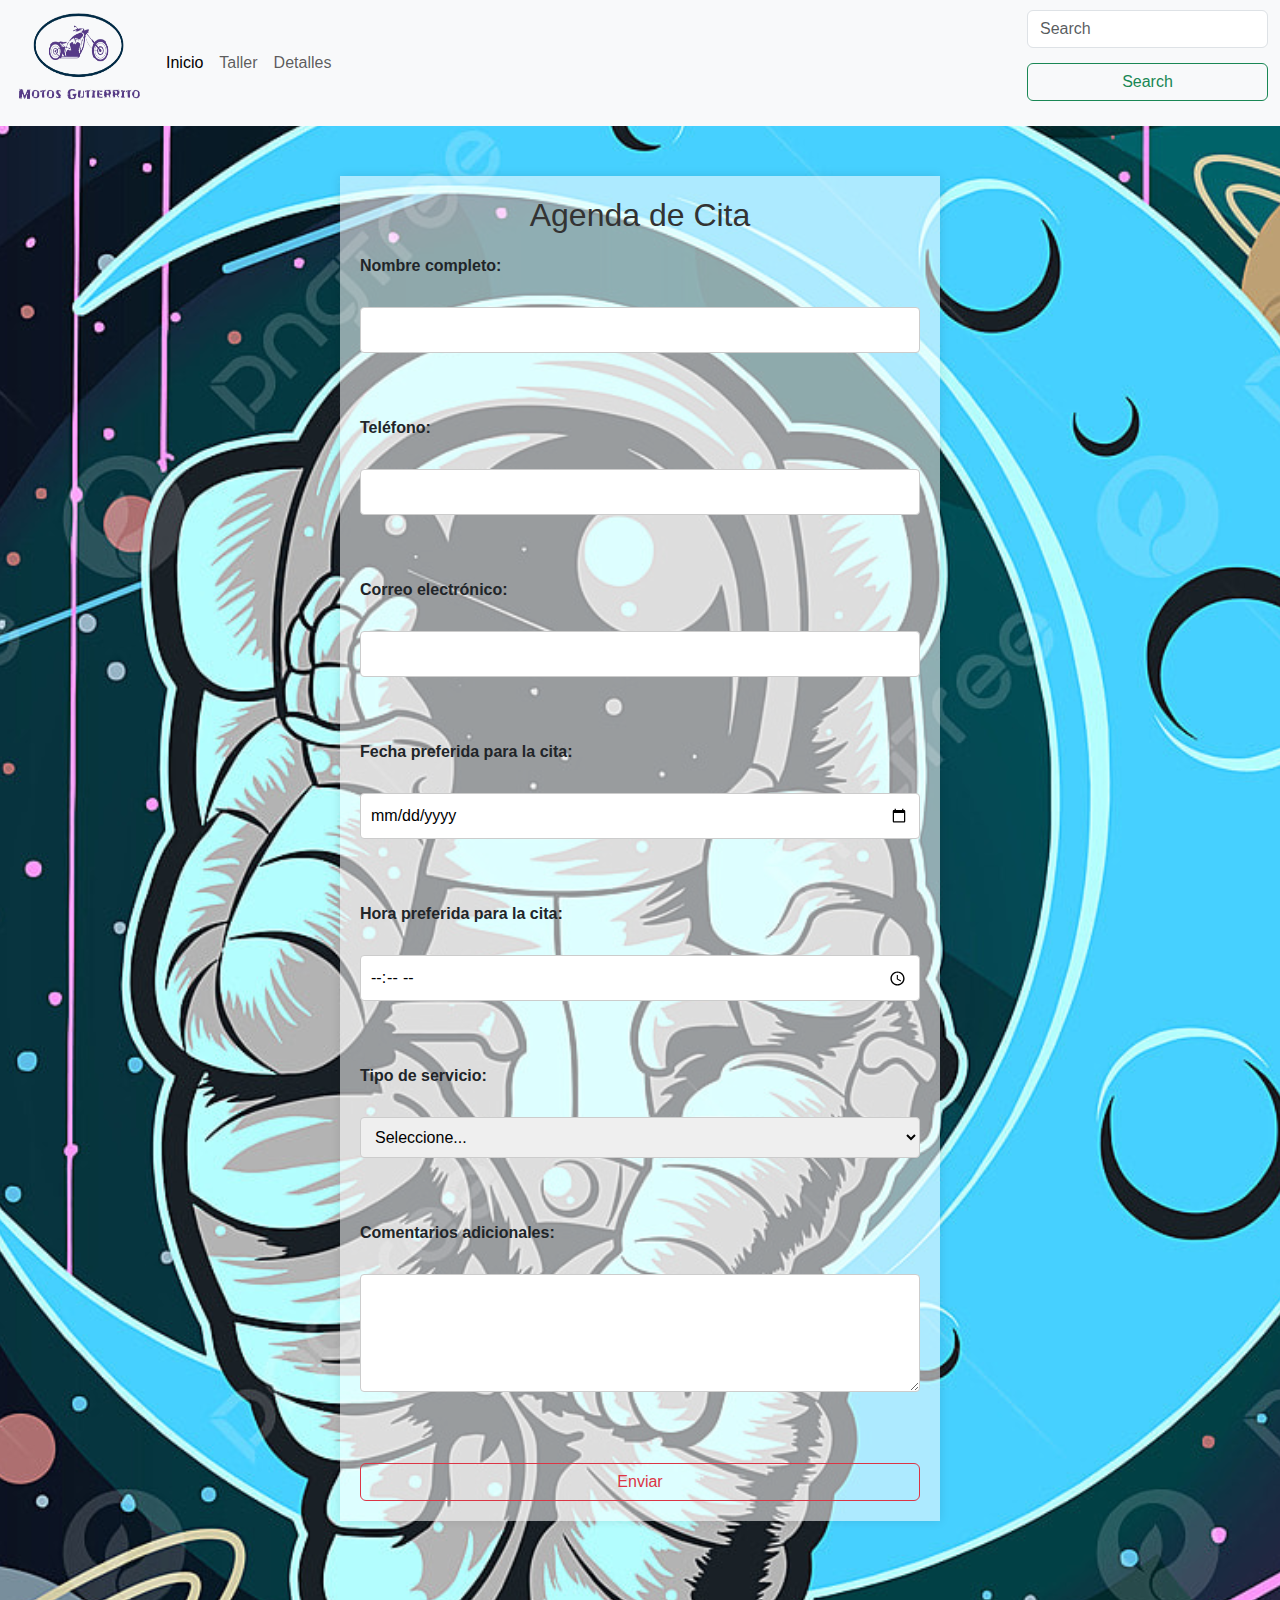
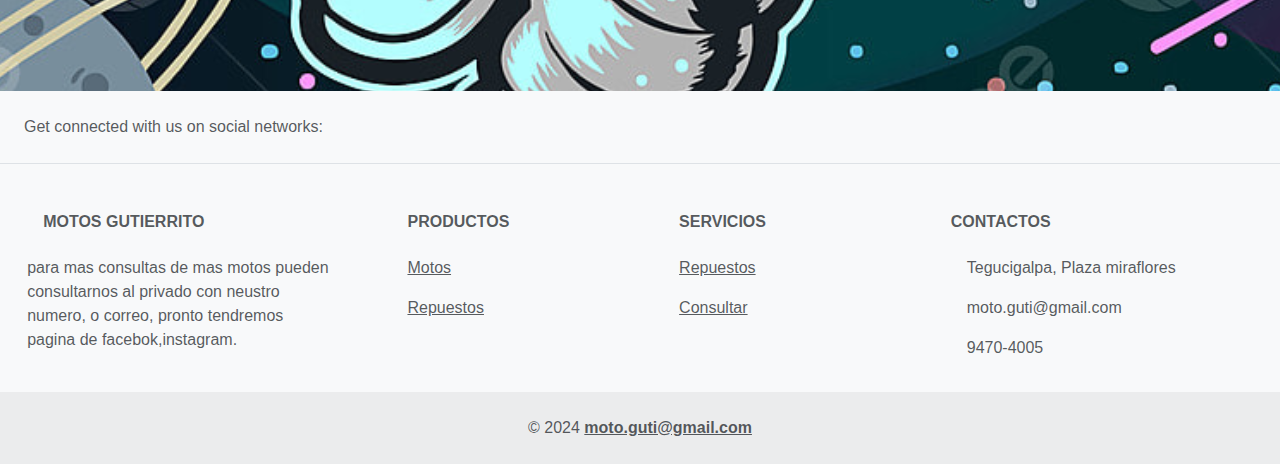
<file: cita.html>
<!doctype html>
<html lang="en">

<head>
  <meta charset="utf-8">
  <meta name="viewport" content="width=device-width, initial-scale=1">
  <title>Bootstrap demo</title>
  <link href="https://cdn.jsdelivr.net/npm/bootstrap@5.3.3/dist/css/bootstrap.min.css" rel="stylesheet"
    integrity="sha384-QWTKZyjpPEjISv5WaRU9OFeRpok6YctnYmDr5pNlyT2bRjXh0JMhjY6hW+ALEwIH" crossorigin="anonymous">
    <link rel="stylesheet" href="style.css">

  
</head>

<body>

  <nav class="navbar navbar-expand-lg bg-body-tertiary">
    <div class="container-fluid">
      <a class="navbar-brand" href="index.html"><img
          src="fotos/Captura_de_pantalla_2024-06-10_113029-removebg-preview.png" alt=""
          width="130px" height="100px"></a>
      <button class="navbar-toggler" type="button" data-bs-toggle="collapse" data-bs-target="#navbarSupportedContent"
        aria-controls="navbarSupportedContent" aria-expanded="false" aria-label="Toggle navigation">
        <span class="navbar-toggler-icon"></span>
      </button>
      <div class="collapse navbar-collapse" id="navbarSupportedContent">
        <ul class="navbar-nav me-auto mb-2 mb-lg-0">
        
            <li class="nav-item">
                <a class="nav-link active" aria-current="page" href="index.html">Inicio</a>
              </li>

          <li class="nav-item">
            <a class="nav-link" href="taller.html">Taller</a>
          </li>

          <li class="nav-item">
            <a class="nav-link" href="detalles.html">Detalles</a>
          </li>

        </ul>
        <form class="d-flex" role="search">
          <input class="form-control me-2" type="search" placeholder="Search" aria-label="Search">
          <button class="btn btn-outline-success" type="submit">Search</button>
        </form>
      </div>
    </div>
  </nav>




  <div class="container">
    <h2>Agenda de Cita</h2>
    <form action="/submit-tu-formulario-aqui" method="post">
      <label for="nombre">Nombre completo:</label><br>
      <input type="text" id="nombre" name="nombre" required><br><br>
      
      <label for="telefono">Teléfono:</label><br>
      <input type="tel" id="telefono" name="telefono" required><br><br>
      
      <label for="email">Correo electrónico:</label><br>
      <input type="email" id="email" name="email" required><br><br>
      
      <label for="fecha">Fecha preferida para la cita:</label><br>
      <input type="date" id="fecha" name="fecha" required><br><br>
      
      <label for="hora">Hora preferida para la cita:</label><br>
      <input type="time" id="hora" name="hora" required><br><br>
      
      <label for="servicio">Tipo de servicio:</label><br>
      <select id="servicio" name="servicio" required>
        <option value="">Seleccione...</option>
        <option value="Cambio de aceite">Cambio de aceite</option>
        <option value="Reparación eléctrica">Reparación eléctrica</option>
        <option value="Mantenimiento programado">Mantenimiento programado</option>
        <option value="Otros">Otros</option>
      </select><br><br>
      
      <label for="comentarios">Comentarios adicionales:</label><br>
      <textarea id="comentarios" name="comentarios" rows="4" cols="50"></textarea><br><br>
      
      
      <a href="agenda.html" type="button" class="btn btn-outline-danger mt-2">Enviar</a>
      <a href=""></a>
    </form>
        </select>

    </form>
</div>

  
  
  

<br><br><br><br><br>




<footer class="text-center text-lg-start bg-body-tertiary text-muted">
    <!-- Section: Social media -->
    <section class="d-flex justify-content-center justify-content-lg-between p-4 border-bottom">
      <!-- Left -->
      <div class="me-5 d-none d-lg-block">
        <span>Get connected with us on social networks:</span>
      </div>
      <!-- Left -->

      <!-- Right -->
      <div>
        <a href="" class="me-4 text-reset">
          <i class="fab fa-facebook-f"></i>
        </a>
        <a href="" class="me-4 text-reset">
          <i class="fab fa-twitter"></i>
        </a>
        <a href="" class="me-4 text-reset">
          <i class="fab fa-google"></i>
        </a>
        <a href="" class="me-4 text-reset">
          <i class="fab fa-instagram"></i>
        </a>
        <a href="" class="me-4 text-reset">
          <i class="fab fa-linkedin"></i>
        </a>
        <a href="" class="me-4 text-reset">
          <i class="fab fa-github"></i>
        </a>
      </div>
      <!-- Right -->
    </section>
    <!-- Section: Social media -->

    <!-- Section: Links  -->
    <section class="">
      <div class="cont text-center text-md-start mt-5">
        <!-- Grid row -->
        <div class="row mt-3">
          <!-- Grid column -->
          <div class="col-md-3 col-lg-4 col-xl-3 mx-auto mb-4">
            <!-- Content -->
            <h6 class="text-uppercase fw-bold mb-4">
              <i class="fas fa-gem me-3"></i>Motos Gutierrito
            </h6>
            <p>
              para mas consultas de mas motos pueden consultarnos al privado con
              neustro numero, o correo,     pronto tendremos pagina de facebok,instagram.
            </p>
          </div>
          <!-- Grid column -->

          <!-- Grid column -->
          <div class="col-md-2 col-lg-2 col-xl-2 mx-auto mb-4">
            <!-- Links -->
            <h6 class="text-uppercase fw-bold mb-4">
              Productos
            </h6>
            <p>
              <a href="index.html" class="text-reset">Motos</a>
            </p>
            <p>
              <a href="repuestos.html" class="text-reset">Repuestos</a>
            </p>

          </div>
          <!-- Grid column -->

          <!-- Grid column -->
          <div class="col-md-3 col-lg-2 col-xl-2 mx-auto mb-4">
            <!-- Links -->
            <h6 class="text-uppercase fw-bold mb-4">
              Servicios
            </h6>

            <p>
              <a href="repuestos.html" class="text-reset">Repuestos</a>
            </p>
            <p>
              <a href="formulario.html" class="text-reset">Consultar</a>
            </p>
          </div>
          <!-- Grid column -->

          <!-- Grid column -->
          <div class="col-md-4 col-lg-3 col-xl-3 mx-auto mb-md-0 mb-4">
            <!-- Links -->
            <h6 class="text-uppercase fw-bold mb-4">Contactos</h6>
            <p><i class="fas fa-home me-3"></i> Tegucigalpa, Plaza miraflores</p>
            <p>
              <i class="fas fa-envelope me-3"></i>
              moto.guti@gmail.com
            </p>
            <p><i class="fas fa-phone me-3"></i>9470-4005</p>
          </div>
          <!-- Grid column -->
        </div>
        <!-- Grid row -->
      </div>
    </section>
    <!-- Section: Links  -->

    <!-- Copyright -->
    <div class="text-center p-4" style="background-color: rgba(0, 0, 0, 0.05);">
      © 2024
      <a class="text-reset fw-bold"
        href="https://accounts.google.com/v3/signin/identifier?continue=https%3A%2F%2Fmail.google.com%2Fmail%2Fu%2F0%2F&emr=1&followup=https%3A%2F%2Fmail.google.com%2Fmail%2Fu%2F0%2F&ifkv=AS5LTASr-rs85sjLPJwmm-Jmw4YUY3SBq8x6Z1YUsCo28syud-vweVuV3QW5_MOeYeug-MTWxbrwOQ&osid=1&passive=1209600&service=mail&flowName=GlifWebSignIn&flowEntry=ServiceLogin&dsh=S-1073701184%3A1718042734372518&ddm=0">
        moto.guti@gmail.com</a>
    </div>
    <!-- Copyright -->
  </footer>



  <script src="https://cdn.jsdelivr.net/npm/bootstrap@5.3.3/dist/js/bootstrap.bundle.min.js"
    integrity="sha384-YvpcrYf0tY3lHB60NNkmXc5s9fDVZLESaAA55NDzOxhy9GkcIdslK1eN7N6jIeHz"
    crossorigin="anonymous"></script>
</body>

</html>
</file>
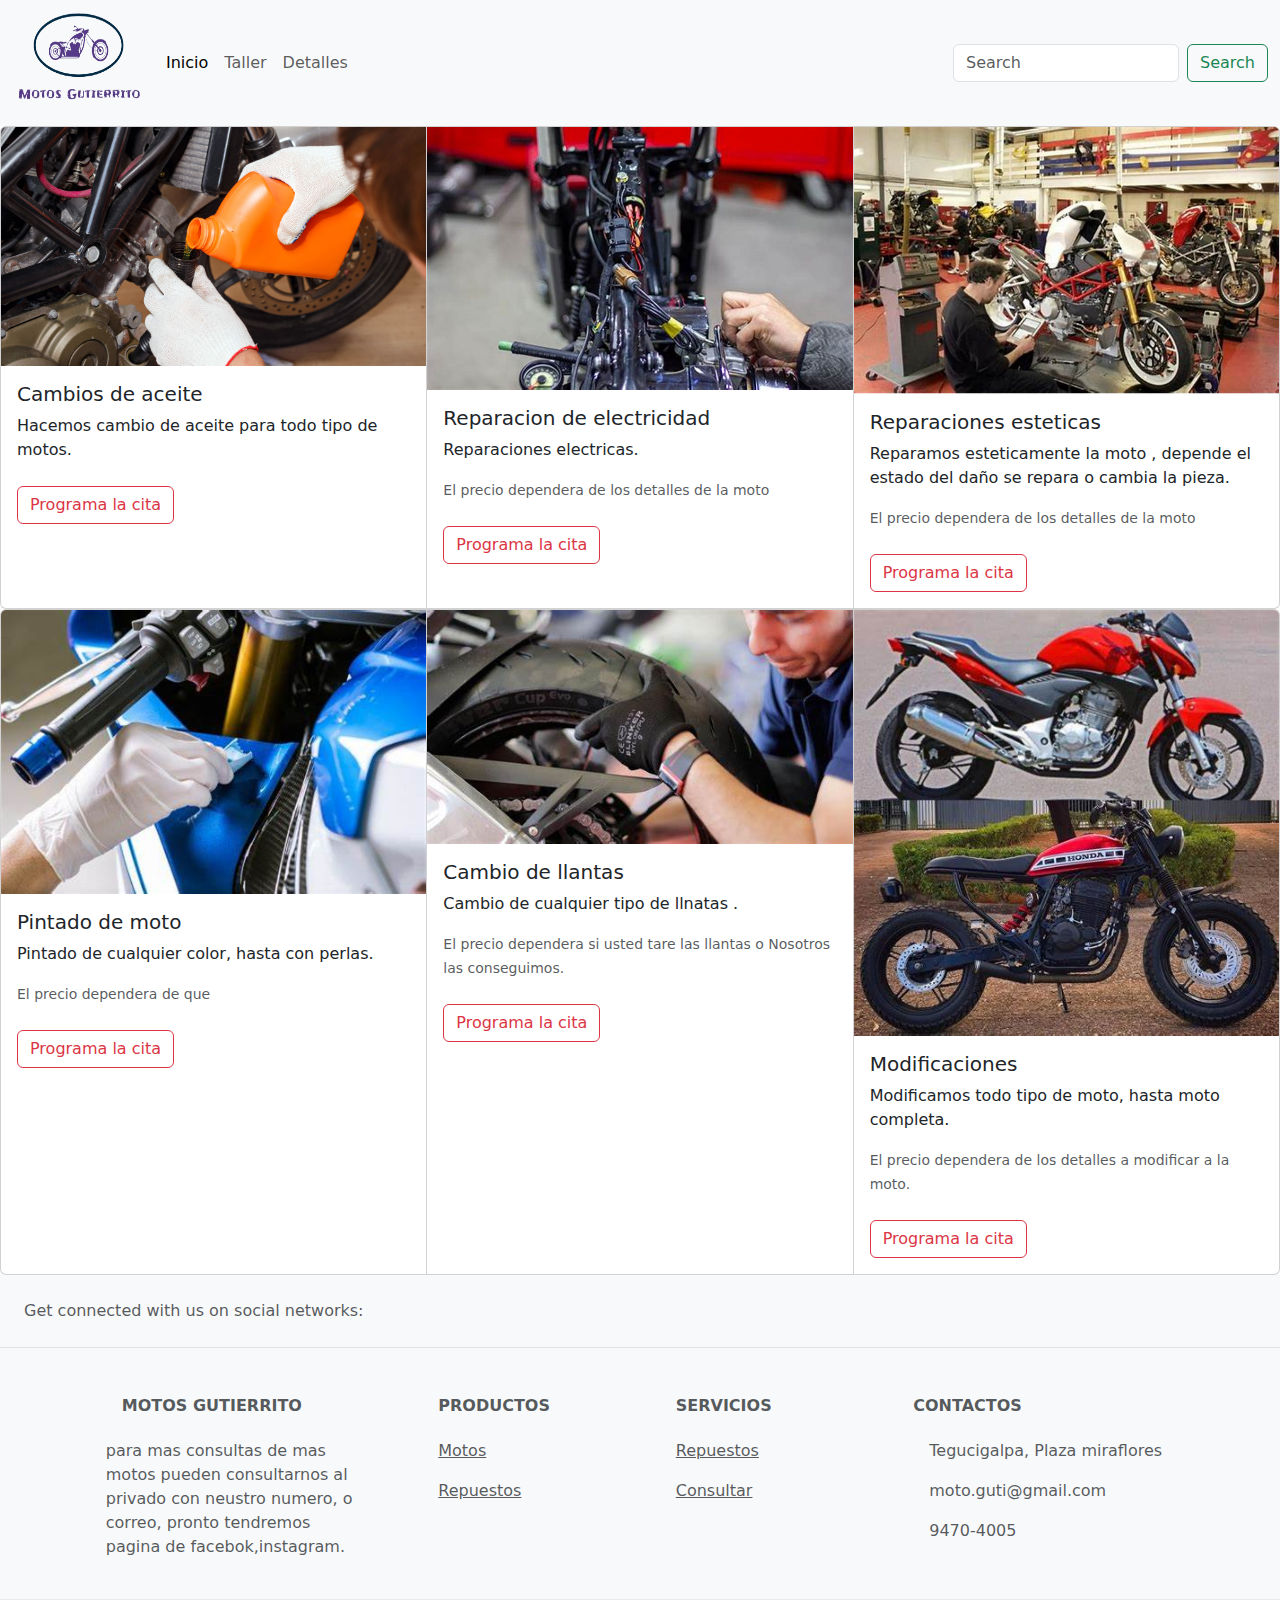
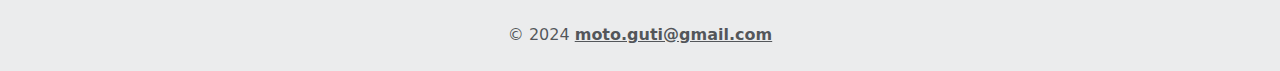
<file: detalles.html>
<!doctype html>
<html lang="en">

<head>
  <meta charset="utf-8">
  <meta name="viewport" content="width=device-width, initial-scale=1">
  <title>Bootstrap demo</title>
  <link href="https://cdn.jsdelivr.net/npm/bootstrap@5.3.3/dist/css/bootstrap.min.css" rel="stylesheet"
    integrity="sha384-QWTKZyjpPEjISv5WaRU9OFeRpok6YctnYmDr5pNlyT2bRjXh0JMhjY6hW+ALEwIH" crossorigin="anonymous">
  
</head>

<body>

  <nav class="navbar navbar-expand-lg bg-body-tertiary">
    <div class="container-fluid">
      <a class="navbar-brand" href="index.html"><img
          src="fotos/Captura_de_pantalla_2024-06-10_113029-removebg-preview.png" alt=""
          width="130px" height="100px"></a>
      <button class="navbar-toggler" type="button" data-bs-toggle="collapse" data-bs-target="#navbarSupportedContent"
        aria-controls="navbarSupportedContent" aria-expanded="false" aria-label="Toggle navigation">
        <span class="navbar-toggler-icon"></span>
      </button>
      <div class="collapse navbar-collapse" id="navbarSupportedContent">
        <ul class="navbar-nav me-auto mb-2 mb-lg-0">
        
            <li class="nav-item">
                <a class="nav-link active" aria-current="page" href="index.html">Inicio</a>
              </li>

          <li class="nav-item">
            <a class="nav-link" href="taller.html">Taller</a>
          </li>

          <li class="nav-item">
            <a class="nav-link" href="detalles.html">Detalles</a>
          </li>

        </ul>
        <form class="d-flex" role="search">
          <input class="form-control me-2" type="search" placeholder="Search" aria-label="Search">
          <button class="btn btn-outline-success" type="submit">Search</button>
        </form>
      </div>
    </div>
  </nav>



  <div class="card-group">
    <div class="card">
      <img src="fotos/1.jpg" class="card-img-top" alt="...">
      <div class="card-body">
        <h5 class="card-title">Cambios de aceite</h5>
        <p class="card-text">Hacemos cambio de aceite para todo tipo de motos.</p>
        <p class="card-text"><small class="text-body-secondary"></small></p>
        <a href="cita.html" type="button" class="btn btn-outline-danger mt-2">Programa la cita</a>
      </div>
    </div>
    <div class="card">
      <img src="fotos/3.jpg" class="card-img-top" alt="...">
      <div class="card-body">
        <h5 class="card-title">Reparacion de electricidad</h5>
        <p class="card-text">Reparaciones electricas.</p>
        <p class="card-text"><small class="text-body-secondary">El precio dependera de los detalles de la moto</small></p>
        <a href="cita.html" type="button" class="btn btn-outline-danger mt-2">Programa la cita</a>
      </div>
    </div>
    <div class="card">
      <img src="fotos/2.jpg" class="card-img-top" alt="...">
      <div class="card-body">
        <h5 class="card-title">Reparaciones esteticas</h5>
        <p class="card-text">Reparamos esteticamente la moto , depende el estado del daño se repara o cambia la pieza.</p>
        <p class="card-text"><small class="text-body-secondary">El precio dependera de los detalles de la moto</small></p>
        <a href="cita.html" type="button" class="btn btn-outline-danger mt-2">Programa la cita</a>
      </div>
    </div>
  </div>



  <div class="card-group">
    <div class="card">
      <img src="fotos/4.jpg" class="card-img-top" alt="...">
      <div class="card-body">
        <h5 class="card-title">Pintado de moto</h5>
        <p class="card-text">Pintado de cualquier color, hasta con perlas.</p>
        <p class="card-text"><small class="text-body-secondary">El precio dependera de que </small></p>
        <a href="cita.html" type="button" class="btn btn-outline-danger mt-2">Programa la cita</a>
      </div>
    </div>
    <div class="card">
      <img src="fotos/5.jpg" class="card-img-top" alt="...">
      <div class="card-body">
        <h5 class="card-title">Cambio de llantas</h5>
        <p class="card-text">Cambio de cualquier tipo de llnatas .</p>
        <p class="card-text"><small class="text-body-secondary">El precio dependera si usted tare las llantas o Nosotros las conseguimos.</small></p>
        <a href="cita.html" type="button" class="btn btn-outline-danger mt-2">Programa la cita</a>
      </div>
    </div>
    <div class="card">
      <img src="fotos/6.jpg" class="card-img-top" alt="...">
      <div class="card-body">
        <h5 class="card-title">Modificaciones</h5>
        <p class="card-text">Modificamos todo tipo de moto, hasta moto completa.</p>
        <p class="card-text"><small class="text-body-secondary">El precio dependera de los detalles a modificar a la moto.</small></p>
        <a href="cita.html" type="button" class="btn btn-outline-danger mt-2">Programa la cita</a>
      </div>
    </div>
  </div>




  <footer class="text-center text-lg-start bg-body-tertiary text-muted">
    <!-- Section: Social media -->
    <section class="d-flex justify-content-center justify-content-lg-between p-4 border-bottom">
      <!-- Left -->
      <div class="me-5 d-none d-lg-block">
        <span>Get connected with us on social networks:</span>
      </div>
      <!-- Left -->

      <!-- Right -->
      <div>
        <a href="" class="me-4 text-reset">
          <i class="fab fa-facebook-f"></i>
        </a>
        <a href="" class="me-4 text-reset">
          <i class="fab fa-twitter"></i>
        </a>
        <a href="" class="me-4 text-reset">
          <i class="fab fa-google"></i>
        </a>
        <a href="" class="me-4 text-reset">
          <i class="fab fa-instagram"></i>
        </a>
        <a href="" class="me-4 text-reset">
          <i class="fab fa-linkedin"></i>
        </a>
        <a href="" class="me-4 text-reset">
          <i class="fab fa-github"></i>
        </a>
      </div>
      <!-- Right -->
    </section>
    <!-- Section: Social media -->

    <!-- Section: Links  -->
    <section class="">
      <div class="container text-center text-md-start mt-5">
        <!-- Grid row -->
        <div class="row mt-3">
          <!-- Grid column -->
          <div class="col-md-3 col-lg-4 col-xl-3 mx-auto mb-4">
            <!-- Content -->
            <h6 class="text-uppercase fw-bold mb-4">
              <i class="fas fa-gem me-3"></i>Motos Gutierrito
            </h6>
            <p>
              para mas consultas de mas motos pueden consultarnos al privado con
              neustro numero, o correo,     pronto tendremos pagina de facebok,instagram.
            </p>
          </div>
          <!-- Grid column -->

          <!-- Grid column -->
          <div class="col-md-2 col-lg-2 col-xl-2 mx-auto mb-4">
            <!-- Links -->
            <h6 class="text-uppercase fw-bold mb-4">
              Productos
            </h6>
            <p>
              <a href="index.html" class="text-reset">Motos</a>
            </p>
            <p>
              <a href="repuestos.html" class="text-reset">Repuestos</a>
            </p>

          </div>
          <!-- Grid column -->

          <!-- Grid column -->
          <div class="col-md-3 col-lg-2 col-xl-2 mx-auto mb-4">
            <!-- Links -->
            <h6 class="text-uppercase fw-bold mb-4">
              Servicios
            </h6>

            <p>
              <a href="repuestos.html" class="text-reset">Repuestos</a>
            </p>
            <p>
              <a href="formulario.html" class="text-reset">Consultar</a>
            </p>
          </div>
          <!-- Grid column -->

          <!-- Grid column -->
          <div class="col-md-4 col-lg-3 col-xl-3 mx-auto mb-md-0 mb-4">
            <!-- Links -->
            <h6 class="text-uppercase fw-bold mb-4">Contactos</h6>
            <p><i class="fas fa-home me-3"></i> Tegucigalpa, Plaza miraflores</p>
            <p>
              <i class="fas fa-envelope me-3"></i>
              moto.guti@gmail.com
            </p>
            <p><i class="fas fa-phone me-3"></i>9470-4005</p>
          </div>
          <!-- Grid column -->
        </div>
        <!-- Grid row -->
      </div>
    </section>
    <!-- Section: Links  -->

    <!-- Copyright -->
    <div class="text-center p-4" style="background-color: rgba(0, 0, 0, 0.05);">
      © 2024
      <a class="text-reset fw-bold"
        href="https://accounts.google.com/v3/signin/identifier?continue=https%3A%2F%2Fmail.google.com%2Fmail%2Fu%2F0%2F&emr=1&followup=https%3A%2F%2Fmail.google.com%2Fmail%2Fu%2F0%2F&ifkv=AS5LTASr-rs85sjLPJwmm-Jmw4YUY3SBq8x6Z1YUsCo28syud-vweVuV3QW5_MOeYeug-MTWxbrwOQ&osid=1&passive=1209600&service=mail&flowName=GlifWebSignIn&flowEntry=ServiceLogin&dsh=S-1073701184%3A1718042734372518&ddm=0">
        moto.guti@gmail.com</a>
    </div>
    <!-- Copyright -->
  </footer>

  <script src="https://cdn.jsdelivr.net/npm/bootstrap@5.3.3/dist/js/bootstrap.bundle.min.js"
    integrity="sha384-YvpcrYf0tY3lHB60NNkmXc5s9fDVZLESaAA55NDzOxhy9GkcIdslK1eN7N6jIeHz"
    crossorigin="anonymous"></script>

  </body>
</html>
</file>
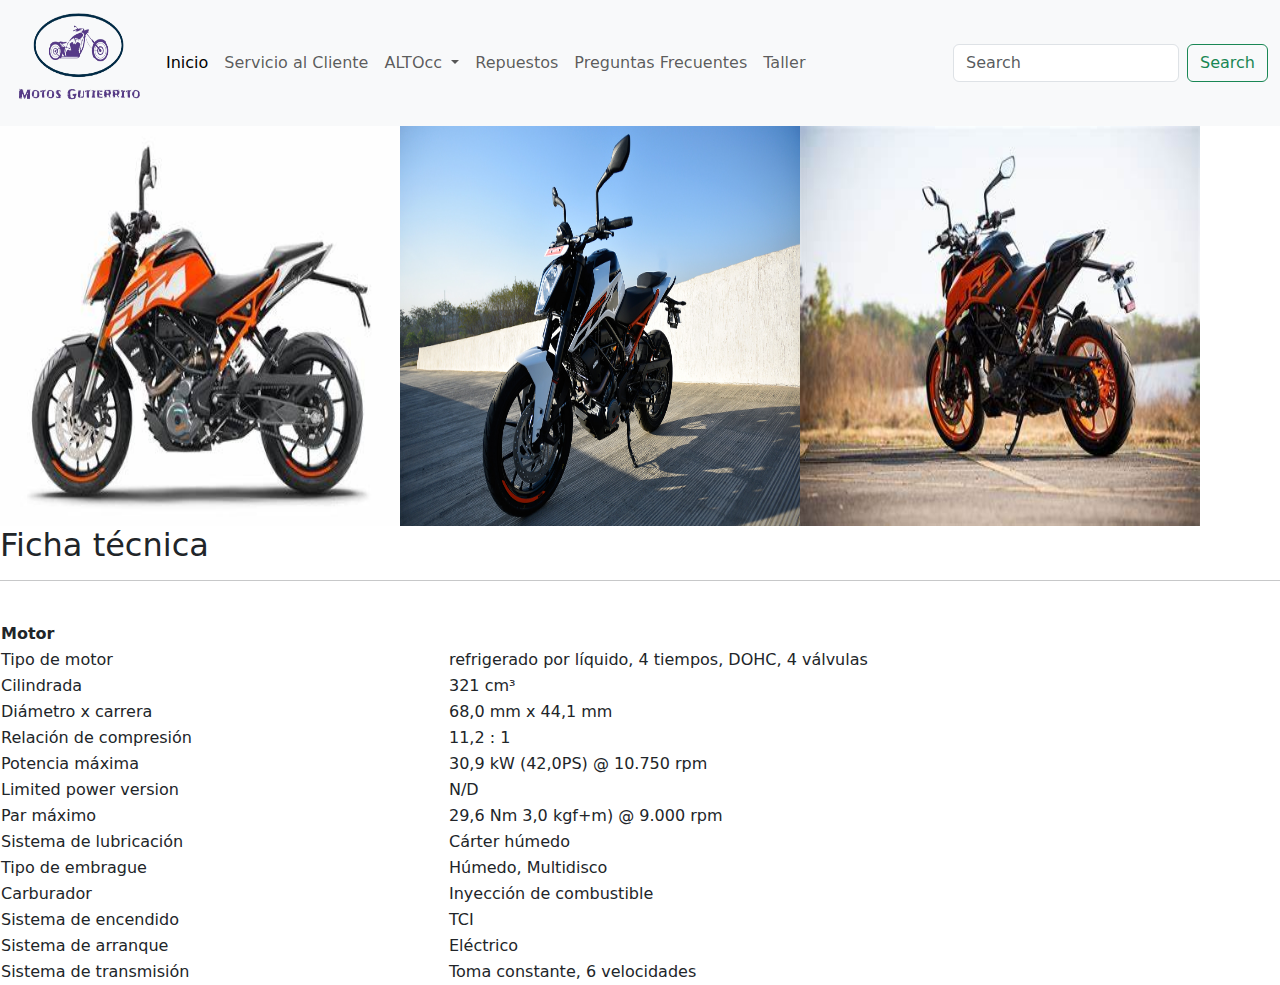
<file: duke.html>
<!doctype html>
<html lang="en">
  <head>
    <meta charset="utf-8">
    <meta name="viewport" content="width=device-width, initial-scale=1">
    <title>Bootstrap demo</title>
    <link href="https://cdn.jsdelivr.net/npm/bootstrap@5.3.3/dist/css/bootstrap.min.css" rel="stylesheet" integrity="sha384-QWTKZyjpPEjISv5WaRU9OFeRpok6YctnYmDr5pNlyT2bRjXh0JMhjY6hW+ALEwIH" crossorigin="anonymous">
  </head>
  <body>


<nav class="navbar navbar-expand-lg bg-body-tertiary">
    <div class="container-fluid">
      <a class="navbar-brand" href="index.html"><img src="fotos/Captura_de_pantalla_2024-06-10_113029-removebg-preview.png" alt="" width="130px" height="100px"></a>
      <button class="navbar-toggler" type="button" data-bs-toggle="collapse" data-bs-target="#navbarSupportedContent" aria-controls="navbarSupportedContent" aria-expanded="false" aria-label="Toggle navigation">
        <span class="navbar-toggler-icon"></span>
      </button>
      <div class="collapse navbar-collapse" id="navbarSupportedContent">
        <ul class="navbar-nav me-auto mb-2 mb-lg-0">
          <li class="nav-item">
            <a class="nav-link active" aria-current="page" href="index.html">Inicio</a>
          </li>
          <li class="nav-item">
            <a class="nav-link" href="formulario.html">Servicio al Cliente</a>
          </li>
          <li class="nav-item dropdown">
            <a class="nav-link dropdown-toggle" href="#" role="button" data-bs-toggle="dropdown" aria-expanded="false">
              ALTOcc
            </a>
            <ul class="dropdown-menu">
              <li><a class="dropdown-item" href="motos.html">MT03</a></li>
              <li><a class="dropdown-item" href="r3.html">R3</a></li>
              <li><hr class="dropdown-divider"></li>
              <li><a class="dropdown-item" href="duke.html">Duke 250</a></li>
              
            </ul>
          </li>
          <li class="nav-item">
            <a class="nav-link" href="repuestos.html">Repuestos</a>
          </li>
          <li class="nav-item">
            <a class="nav-link" href="preguntas.html">Preguntas Frecuentes</a> 
          </li>

          <li class="nav-item">
            <a class="nav-link" href="taller.html">Taller</a>
          </li>
          
        </ul>
        <form class="d-flex" role="search">
          <input class="form-control me-2" type="search" placeholder="Search" aria-label="Search">
          <button class="btn btn-outline-success" type="submit">Search</button>
        </form>
      </div>
    </div>
  </nav>
 
<img src="fotos/duke 1.jpg" alt="" width="400" height="400"><img
src="fotos/duke2.jpg" alt="" width="400" height="400"><img
src="fotos/duke 3.jpg" alt="" width="400" height="400">

<section class="ficha-producto" id="ficha-producto">
  <h2 class="titulo">Ficha técnica</h2>
  <hr class="small">
  <div class="ficha-description">
      <table width="100%">
          <tbody>
              <tr>
                  <td colspan="2"><strong>Motor</strong></td>
              </tr>
              <tr>
                  <td width="35%">Tipo de motor</td>
                  <td width="65%">refrigerado por líquido, 4 tiempos, DOHC, 4 válvulas</td>
              </tr>
              <tr>
                  <td>Cilindrada</td>
                  <td>321 cm³</td>
              </tr>
              <tr>
                  <td>Diámetro x carrera</td>
                  <td>68,0 mm x 44,1 mm</td>
              </tr>
              <tr>
                  <td>Relación de compresión</td>
                  <td>11,2 : 1</td>
              </tr>
              <tr>
                  <td>Potencia máxima</td>
                  <td>30,9 kW (42,0PS) @ 10.750 rpm</td>
              </tr>
              <tr>
                  <td>Limited power version</td>
                  <td>N/D</td>
              </tr>
              <tr>
                  <td>Par máximo</td>
                  <td>29,6 Nm 3,0 kgf+m) @ 9.000 rpm</td>
              </tr>
              <tr>
                  <td>Sistema de lubricación</td>
                  <td>Cárter húmedo</td>
              </tr>
              <tr>
                  <td>Tipo de embrague</td>
                  <td>Húmedo, Multidisco</td>
              </tr>
              <tr>
                  <td>Carburador</td>
                  <td>Inyección de combustible</td>
              </tr>
              <tr>
                  <td>Sistema de encendido</td>
                  <td>TCI</td>
              </tr>
              <tr>
                  <td>Sistema de arranque</td>
                  <td>Eléctrico</td>
              </tr>
              <tr>
                  <td>Sistema de transmisión</td>
                  <td>Toma constante, 6 velocidades</td>
              </tr>
              <br>
  


  <script src="https://cdn.jsdelivr.net/npm/bootstrap@5.3.3/dist/js/bootstrap.bundle.min.js"
  integrity="sha384-YvpcrYf0tY3lHB60NNkmXc5s9fDVZLESaAA55NDzOxhy9GkcIdslK1eN7N6jIeHz"
  crossorigin="anonymous"></script>
</file>
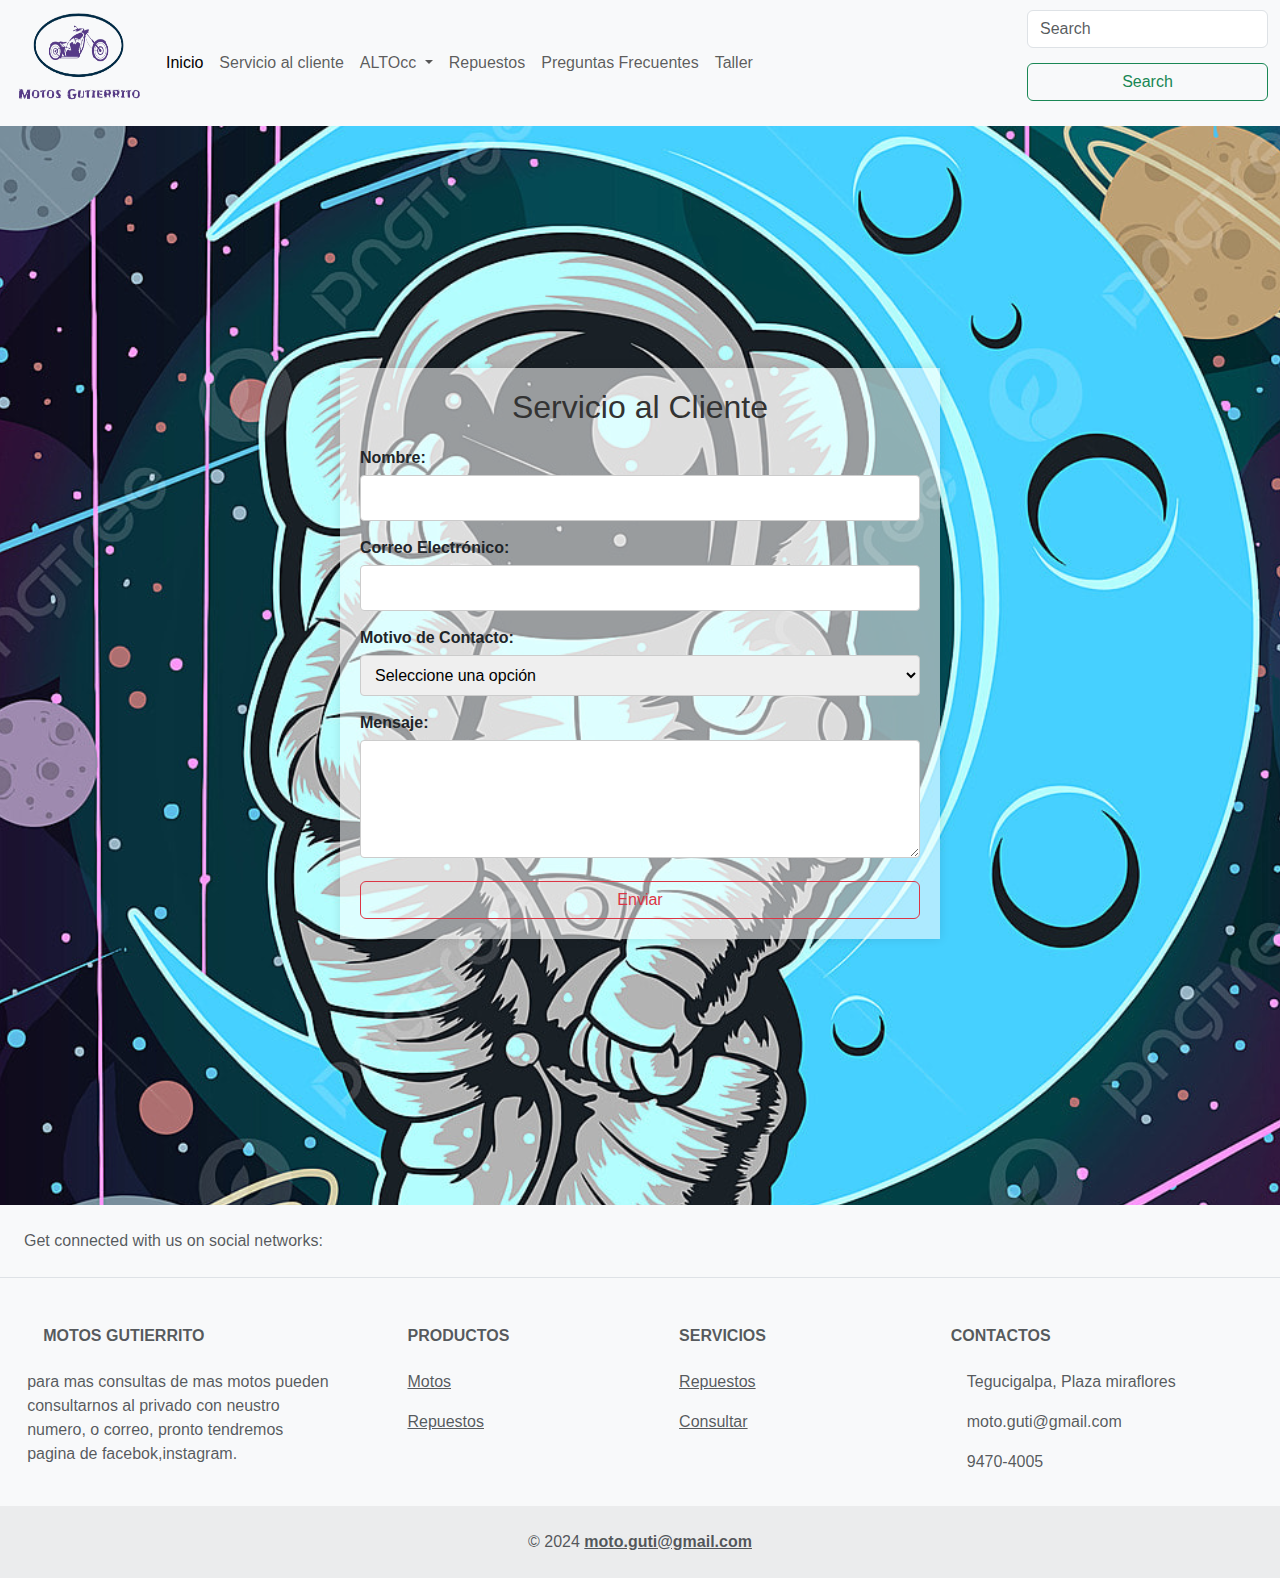
<file: formulario.html>
<!doctype html>
<html lang="en">
  <head>
    <meta charset="utf-8">
    <meta name="viewport" content="width=device-width, initial-scale=1">
    <title>Bootstrap demo</title>
    <link href="https://cdn.jsdelivr.net/npm/bootstrap@5.3.3/dist/css/bootstrap.min.css" rel="stylesheet" integrity="sha384-QWTKZyjpPEjISv5WaRU9OFeRpok6YctnYmDr5pNlyT2bRjXh0JMhjY6hW+ALEwIH" crossorigin="anonymous">
    <link rel="stylesheet" href="style.css">
  </head>
  <body>
   
    <nav class="navbar navbar-expand-lg bg-body-tertiary">
        <div class="container-fluid">
          <a class="navbar-brand" href="index.html"><img src="fotos/Captura_de_pantalla_2024-06-10_113029-removebg-preview.png" alt="" width="130px" height="100px"></a>
          <button class="navbar-toggler" type="button" data-bs-toggle="collapse" data-bs-target="#navbarSupportedContent" aria-controls="navbarSupportedContent" aria-expanded="false" aria-label="Toggle navigation">
            <span class="navbar-toggler-icon"></span>
          </button>
          <div class="collapse navbar-collapse" id="navbarSupportedContent">
            <ul class="navbar-nav me-auto mb-2 mb-lg-0">
              <li class="nav-item">
                <a class="nav-link active" aria-current="page" href="index.html">Inicio</a>
              </li>
              <li class="nav-item">
                <a class="nav-link" href="formulario.html">Servicio al cliente</a>
              </li>
              <li class="nav-item dropdown">
                <a class="nav-link dropdown-toggle" href="#" role="button" data-bs-toggle="dropdown" aria-expanded="false">
                  ALTOcc
                </a>
                <ul class="dropdown-menu">
                  <li><a class="dropdown-item" href="motos.html">MT03</a></li>
                  <li><a class="dropdown-item" href="r3.html">R3</a></li>
                  <li><hr class="dropdown-divider"></li>
                  <li><a class="dropdown-item" href="duke.html">Duke 250</a></li>
                </ul>
              </li>
              <li class="nav-item">
                <li><a class="nav-link" href="repuestos.html">Repuestos</a></li>
              </li>
              <li class="nav-item">
                <a class="nav-link" href="preguntas.html">Preguntas Frecuentes</a> 
              </li>

              <li class="nav-item">
                <a class="nav-link" href="taller.html">Taller</a>
              </li>

            </ul>
            <form class="d-flex" role="search">
              <input class="form-control me-2" type="search" placeholder="Search" aria-label="Search">
              <button class="btn btn-outline-success" type="submit">Search</button>
            </form>
          </div>
        </div>
      </nav>
      <br><br><br><br><br><br><br><br>

      <div class="container">
        <h2> Servicio al Cliente</h2>
        <form action="/submit-form" method="post">
            <label for="name">Nombre:</label>
            <input type="text" id="name" name="name" required>

            <label for="email">Correo Electrónico:</label>
            <input type="email" id="email" name="email" required>

            <label for="subject">Motivo de Contacto:</label>
            <select id="subject" name="subject" required>
                <option value="">Seleccione una opción</option>
                <option value="consulta">Consulta</option>
                <option value="queja">Queja</option>
                <option value="sugerencia">Sugerencia</option>
            </select>

            <label for="message">Mensaje:</label>
            <textarea id="message" name="message" rows="4" required></textarea>

            <a href="respuesta.html" type="button" class="btn btn-outline-danger mt-2">Enviar</a>

        </form>
    </div>



    <script src="https://cdn.jsdelivr.net/npm/bootstrap@5.3.3/dist/js/bootstrap.bundle.min.js" integrity="sha384-YvpcrYf0tY3lHB60NNkmXc5s9fDVZLESaAA55NDzOxhy9GkcIdslK1eN7N6jIeHz" crossorigin="anonymous"></script>
    <br><br><br><br><br><br><br><br><br>

    <footer class="text-center text-lg-start bg-body-tertiary text-muted">
      <!-- Section: Social media -->
      <section class="d-flex justify-content-center justify-content-lg-between p-4 border-bottom">
        <!-- Left -->
        <div class="me-5 d-none d-lg-block">
          <span>Get connected with us on social networks:</span>
        </div>
        <!-- Left -->
  
        <!-- Right -->
        <div>
          <a href="" class="me-4 text-reset">
            <i class="fab fa-facebook-f"></i>
          </a>
          <a href="" class="me-4 text-reset">
            <i class="fab fa-twitter"></i>
          </a>
          <a href="" class="me-4 text-reset">
            <i class="fab fa-google"></i>
          </a>
          <a href="" class="me-4 text-reset">
            <i class="fab fa-instagram"></i>
          </a>
          <a href="" class="me-4 text-reset">
            <i class="fab fa-linkedin"></i>
          </a>
          <a href="" class="me-4 text-reset">
            <i class="fab fa-github"></i>
          </a>
        </div>
        <!-- Right -->
      </section>
      <!-- Section: Social media -->
  
      <!-- Section: Links  -->
      <section class="">
        <div class="cont text-center text-md-start mt-5">
          <!-- Grid row -->
          <div class="row mt-3">
            <!-- Grid column -->
            <div class="col-md-3 col-lg-4 col-xl-3 mx-auto mb-4">
              <!-- Content -->
              <h6 class="text-uppercase fw-bold mb-4">
                <i class="fas fa-gem me-3"></i>Motos Gutierrito
              </h6>
              <p>
                para mas consultas de mas motos pueden consultarnos al privado con
                neustro numero, o correo,     pronto tendremos pagina de facebok,instagram.
              </p>
            </div>
            <!-- Grid column -->
  
            <!-- Grid column -->
            <div class="col-md-2 col-lg-2 col-xl-2 mx-auto mb-4">
              <!-- Links -->
              <h6 class="text-uppercase fw-bold mb-4">
                Productos
              </h6>
              <p>
                <a href="index.html" class="text-reset">Motos</a>
              </p>
              <p>
                <a href="repuestos.html" class="text-reset">Repuestos</a>
              </p>
  
            </div>
            <!-- Grid column -->
  
            <!-- Grid column -->
            <div class="col-md-3 col-lg-2 col-xl-2 mx-auto mb-4">
              <!-- Links -->
              <h6 class="text-uppercase fw-bold mb-4">
                Servicios
              </h6>
  
              <p>
                <a href="repuestos.html" class="text-reset">Repuestos</a>
              </p>
              <p>
                <a href="formulario.html" class="text-reset">Consultar</a>
              </p>
            </div>
            <!-- Grid column -->
  
            <!-- Grid column -->
            <div class="col-md-4 col-lg-3 col-xl-3 mx-auto mb-md-0 mb-4">
              <!-- Links -->
              <h6 class="text-uppercase fw-bold mb-4">Contactos</h6>
              <p><i class="fas fa-home me-3"></i> Tegucigalpa, Plaza miraflores</p>
              <p>
                <i class="fas fa-envelope me-3"></i>
                moto.guti@gmail.com
              </p>
              <p><i class="fas fa-phone me-3"></i>9470-4005</p>
            </div>
            <!-- Grid column -->
          </div>
          <!-- Grid row -->
        </div>
      </section>
      <!-- Section: Links  -->
  
      <!-- Copyright -->
      <div class="text-center p-4" style="background-color: rgba(0, 0, 0, 0.05);">
        © 2024
        <a class="text-reset fw-bold"
          href="https://accounts.google.com/v3/signin/identifier?continue=https%3A%2F%2Fmail.google.com%2Fmail%2Fu%2F0%2F&emr=1&followup=https%3A%2F%2Fmail.google.com%2Fmail%2Fu%2F0%2F&ifkv=AS5LTASr-rs85sjLPJwmm-Jmw4YUY3SBq8x6Z1YUsCo28syud-vweVuV3QW5_MOeYeug-MTWxbrwOQ&osid=1&passive=1209600&service=mail&flowName=GlifWebSignIn&flowEntry=ServiceLogin&dsh=S-1073701184%3A1718042734372518&ddm=0">
          moto.guti@gmail.com</a>
      </div>
      <!-- Copyright -->
    </footer>
  </body>
</html>
</file>
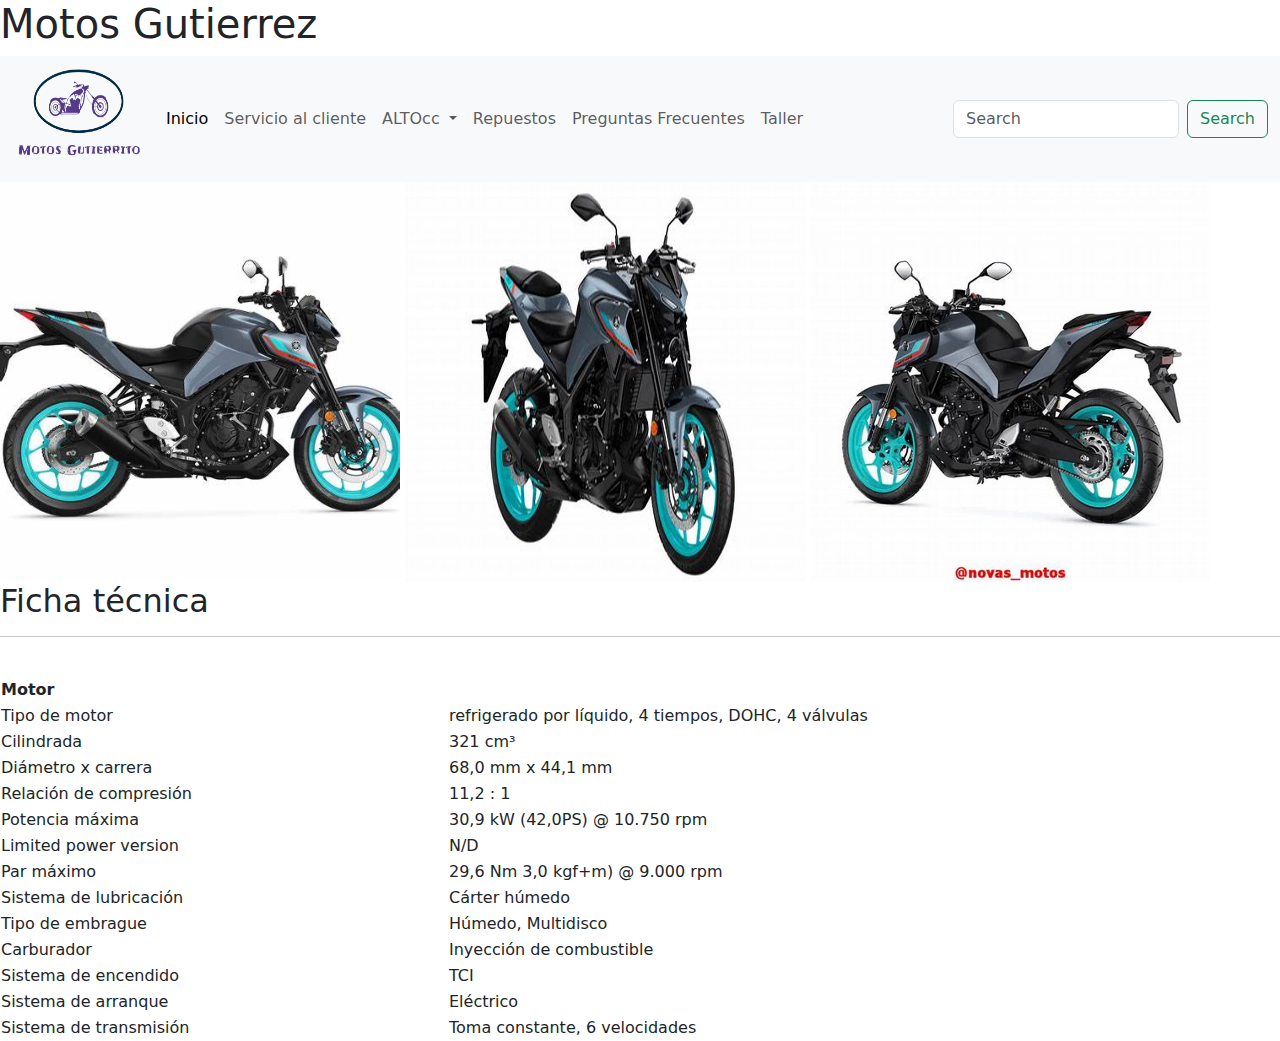
<file: motos.html>
<!doctype html>
<html lang="en">

<head>
    <meta charset="utf-8">
    <meta name="viewport" content="width=device-width, initial-scale=1">
    <title>Bootstrap demo</title>
    <link href="https://cdn.jsdelivr.net/npm/bootstrap@5.3.3/dist/css/bootstrap.min.css" rel="stylesheet"
        integrity="sha384-QWTKZyjpPEjISv5WaRU9OFeRpok6YctnYmDr5pNlyT2bRjXh0JMhjY6hW+ALEwIH" crossorigin="anonymous">
</head>

<body>
    <h1>Motos Gutierrez</h1>
    <nav class="navbar navbar-expand-lg bg-body-tertiary">
        <div class="container-fluid">
            <a class="navbar-brand" href="index.html"><img src="fotos/Captura_de_pantalla_2024-06-10_113029-removebg-preview.png" alt="hola"
                    width="130px" height="100px"></a>
            <button class="navbar-toggler" type="button" data-bs-toggle="collapse"
                data-bs-target="#navbarSupportedContent" aria-controls="navbarSupportedContent" aria-expanded="false"
                aria-label="Toggle navigation">
                <span class="navbar-toggler-icon"></span>
            </button>
            <div class="collapse navbar-collapse" id="navbarSupportedContent">
                <ul class="navbar-nav me-auto mb-2 mb-lg-0">
                    <li class="nav-item">
                        <a class="nav-link active" aria-current="page" href="index.html">Inicio</a>
                    </li>
                    <li class="nav-item">
                        <a class="nav-link" href="formulario.html">Servicio al cliente</a>
                    </li>
                    <li class="nav-item dropdown">
                        <a class="nav-link dropdown-toggle" href="#" role="button" data-bs-toggle="dropdown"
                            aria-expanded="false">
                            ALTOcc
                        </a>
                        <ul class="dropdown-menu">
                            <li><a class="dropdown-item" href="motos.html">MT03</a></li>
                            <li><a class="dropdown-item" href="r3.html">R3</a></li>
                            <li>
                                <hr class="dropdown-divider">
                            </li>
                            <li><a class="dropdown-item" href="duke.html">Duke 250</a></li>
                        </ul>
                    </li>
                    <li class="nav-item">
                        <a class="nav-link" href="repuestos.html">Repuestos</a>
                    </li>
                    <li class="nav-item">
                        <a class="nav-link" href="preguntas.html">Preguntas Frecuentes</a> 
                      </li>

                      <li class="nav-item">
                        <a class="nav-link" href="taller.html">Taller</a>
                      </li>
                      
                </ul>
                <form class="d-flex" role="search">
                    <input class="form-control me-2" type="search" placeholder="Search" aria-label="Search">
                    <button class="btn btn-outline-success" type="submit">Search</button>
                </form>
            </div>
        </div>
    </nav>

    <img src="fotos/moto5.jpg" alt="" width="400" height="400"> <img src="fotos/mto33.jpg" alt="" width="400" height="400"> <img src="fotos/mt03.jpg" alt="" width="400" height="400">
          
           

    <section class="ficha-producto" id="ficha-producto">
        <h2 class="titulo">Ficha técnica</h2>
        <hr class="small">
        <div class="ficha-description">
            <table width="100%">
                <tbody>
                    <tr>
                        <td colspan="2"><strong>Motor</strong></td>
                    </tr>
                    <tr>
                        <td width="35%">Tipo de motor</td>
                        <td width="65%">refrigerado por líquido, 4 tiempos, DOHC, 4 válvulas</td>
                    </tr>
                    <tr>
                        <td>Cilindrada</td>
                        <td>321 cm³</td>
                    </tr>
                    <tr>
                        <td>Diámetro x carrera</td>
                        <td>68,0 mm x 44,1 mm</td>
                    </tr>
                    <tr>
                        <td>Relación de compresión</td>
                        <td>11,2 : 1</td>
                    </tr>
                    <tr>
                        <td>Potencia máxima</td>
                        <td>30,9 kW (42,0PS) @ 10.750 rpm</td>
                    </tr>
                    <tr>
                        <td>Limited power version</td>
                        <td>N/D</td>
                    </tr>
                    <tr>
                        <td>Par máximo</td>
                        <td>29,6 Nm 3,0 kgf+m) @ 9.000 rpm</td>
                    </tr>
                    <tr>
                        <td>Sistema de lubricación</td>
                        <td>Cárter húmedo</td>
                    </tr>
                    <tr>
                        <td>Tipo de embrague</td>
                        <td>Húmedo, Multidisco</td>
                    </tr>
                    <tr>
                        <td>Carburador</td>
                        <td>Inyección de combustible</td>
                    </tr>
                    <tr>
                        <td>Sistema de encendido</td>
                        <td>TCI</td>
                    </tr>
                    <tr>
                        <td>Sistema de arranque</td>
                        <td>Eléctrico</td>
                    </tr>
                    <tr>
                        <td>Sistema de transmisión</td>
                        <td>Toma constante, 6 velocidades</td>
                    </tr>
                    <br>

                    <script src="https://cdn.jsdelivr.net/npm/bootstrap@5.3.3/dist/js/bootstrap.bundle.min.js"
                    integrity="sha384-YvpcrYf0tY3lHB60NNkmXc5s9fDVZLESaAA55NDzOxhy9GkcIdslK1eN7N6jIeHz"
                    crossorigin="anonymous"></script>



        </body>
        </html>
</file>
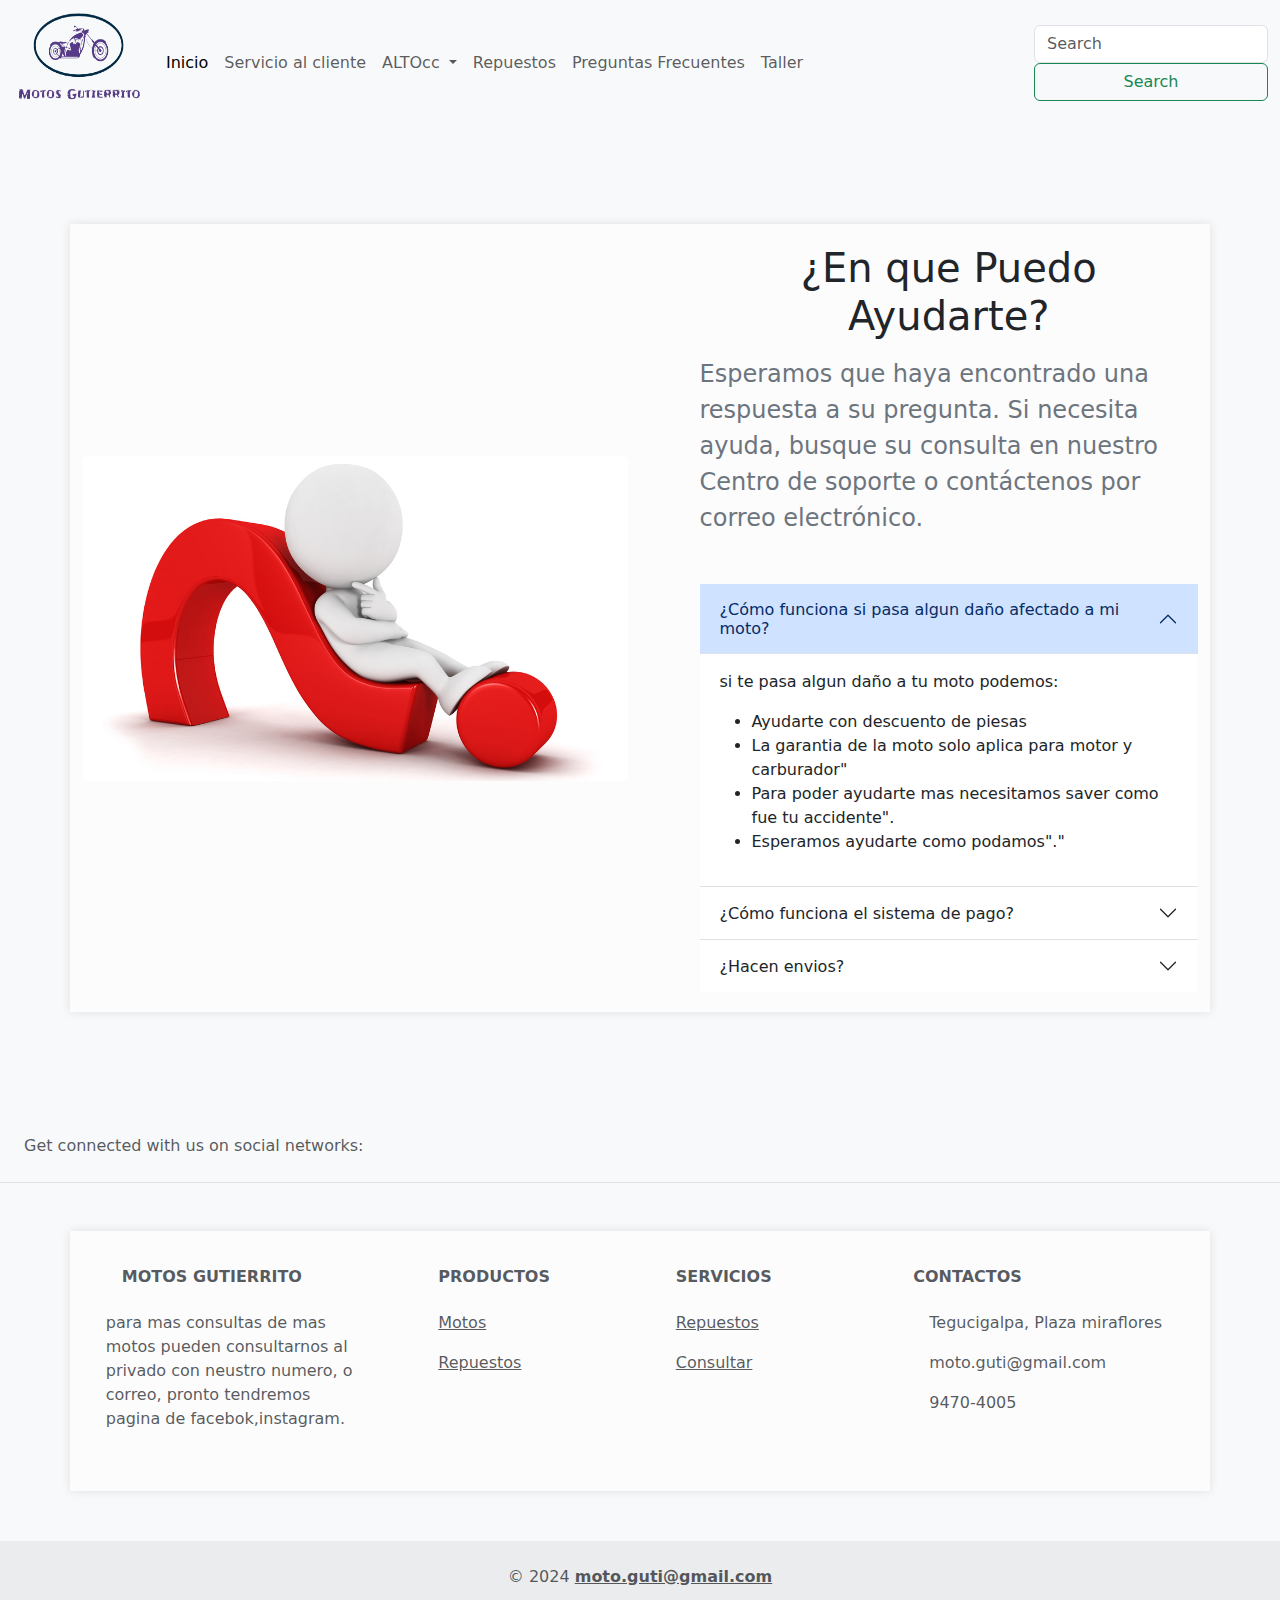
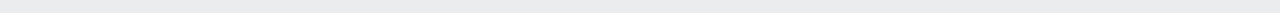
<file: preguntas.html>
<!doctype html>
<html lang="en">

<head>
  <meta charset="utf-8">
  <meta name="viewport" content="width=device-width, initial-scale=1">
  <title>Bootstrap demo</title>
  <link href="https://cdn.jsdelivr.net/npm/bootstrap@5.3.3/dist/css/bootstrap.min.css" rel="stylesheet"
    integrity="sha384-QWTKZyjpPEjISv5WaRU9OFeRpok6YctnYmDr5pNlyT2bRjXh0JMhjY6hW+ALEwIH" crossorigin="anonymous">
  <link rel="stylesheet" href="style.css">
  <link rel="stylesheet" href="https://unpkg.com/bootstrap@5.3.3/dist/css/bootstrap.min.css">
</head>

<body>

  <nav class="navbar navbar-expand-lg bg-body-tertiary">
    <div class="container-fluid">
      <a class="navbar-brand" href="index.html"><img src="fotos/Captura_de_pantalla_2024-06-10_113029-removebg-preview.png" alt="" width="130px" height="100px"></a>
      <button class="navbar-toggler" type="button" data-bs-toggle="collapse" data-bs-target="#navbarSupportedContent" aria-controls="navbarSupportedContent" aria-expanded="false" aria-label="Toggle navigation">
        <span class="navbar-toggler-icon"></span>
      </button>
      <div class="collapse navbar-collapse" id="navbarSupportedContent">
        <ul class="navbar-nav me-auto mb-2 mb-lg-0">
          <li class="nav-item">
            <a class="nav-link active" aria-current="page" href="index.html">Inicio</a>
          </li>
          <li class="nav-item">
            <a class="nav-link" href="formulario.html">Servicio al cliente</a>
          </li>
          <li class="nav-item dropdown">
            <a class="nav-link dropdown-toggle" href="#" role="button" data-bs-toggle="dropdown" aria-expanded="false">
              ALTOcc
            </a>
            <ul class="dropdown-menu">
              <li><a class="dropdown-item" href="motos.html">MT03</a></li>
              <li><a class="dropdown-item" href="r3.html">R3</a></li>
              <li><hr class="dropdown-divider"></li>
              <li><a class="dropdown-item" href="duke.html">Duke 250</a></li>
            </ul>
          </li>
          <li class="nav-item">
            <a class="nav-link" href="repuestos.html">Repuestos</a> 
          </li>
          <li class="nav-item">
            <a class="nav-link" href="preguntas.html">Preguntas Frecuentes</a> 
          </li>
          
          <li class="nav-item">
            <a class="nav-link" href="taller.html">Taller</a>
          </li>
          
        </ul>
        <form class="d-flex" role="search">
          <input class="form-control me-2" type="search" placeholder="Search" aria-label="Search">
          <button class="btn btn-outline-success" type="submit">Search</button>
        </form>
      </div>
    </div>
  </nav>
  <!-- FAQ 1 - Bootstrap Brain Component -->
  <section class="bg-light py-3 py-md-5">
    <div class="container">
      <div class="row gy-5 gy-lg-0 align-items-lg-center">
        <div class="col-12 col-lg-6">
          <img class="img-fluid rounded" loading="lazy" src="fotos/preguntas2.jpg"
            alt="How can we help you?">
        </div>
        <div class="col-12 col-lg-6">
          <div class="row justify-content-xl-end">
            <div class="col-12 col-xl-11">
              <h2 class="h1 mb-3">¿En que Puedo Ayudarte?</h2>
              <p class="lead fs-4 text-secondary mb-5">Esperamos que haya encontrado una respuesta a su pregunta. Si
                necesita ayuda, busque su consulta en nuestro Centro de soporte o contáctenos por correo electrónico.
              </p>
              <div class="accordion accordion-flush" id="accordionExample">
                <div class="accordion-item">
                  <h2 class="accordion-header" id="headingOne">
                    <button class="accordion-button" type="button" data-bs-toggle="collapse"
                      data-bs-target="#collapseOne" aria-expanded="true" aria-controls="collapseOne">
                      ¿Cómo funciona si pasa algun daño afectado a mi moto?
                    </button>
                  </h2>
                  <div id="collapseOne" class="accordion-collapse collapse show" aria-labelledby="headingOne"
                    data-bs-parent="#accordionExample">
                    <div class="accordion-body">
                      <p>si te pasa algun daño a tu moto podemos:</p>
                      <ul>
                        <li> Ayudarte con descuento de piesas</li>
                        <li>La garantia de la moto solo aplica para motor y carburador"</li>
                        <li>Para poder ayudarte mas necesitamos saver como fue tu accidente".</li>
                        <li>Esperamos ayudarte como podamos"."</li>
                      </ul>
                    </div>
                  </div>
                </div>
                <div class="accordion-item">
                  <h2 class="accordion-header" id="headingTwo">
                    <button class="accordion-button collapsed" type="button" data-bs-toggle="collapse"
                      data-bs-target="#collapseTwo" aria-expanded="false" aria-controls="collapseTwo">
                      ¿Cómo funciona el sistema de pago?
                    </button>
                  </h2>
                  <div id="collapseTwo" class="accordion-collapse collapse" aria-labelledby="headingTwo"
                    data-bs-parent="#accordionExample">
                    <div class="accordion-body">
                      Un sistema de pago es una forma de transferir dinero de una persona u organización a otra. Es un
                      proceso complejo que involucra a muchas partes diferentes, incluidos bancos, compañías de tarjetas de crédito y
                      comerciantes, tambien puedes pagar en efectivo.
                    </div>
                  </div>
                </div>
                <div class="accordion-item">
                  <h2 class="accordion-header" id="headingThree">
                    <button class="accordion-button collapsed" type="button" data-bs-toggle="collapse"
                      data-bs-target="#collapseThree" aria-expanded="false" aria-controls="collapseThree">
                      ¿Hacen envios?
                    </button>
                  </h2>
                  <div id="collapseThree" class="accordion-collapse collapse" aria-labelledby="headingThree"
                    data-bs-parent="#accordionExample">
                    <div class="accordion-body">
                      <p>podemos hacer envios?:</p>
                      <ul>
                        <li>si podemos .</li>
                        <li>Al momento de comprar la moto pedimos dirrecion por si desea trasladar su motocicleta ."</li>
                        <li>Podemos hacer el envio pero toma un costo adicional "</li>
                      </ul>
                    </div>
                  </div>
                </div>
              </div>
            </div>
          </div>
        </div>
      </div>
    </div>
  </section>
  <footer class="text-center text-lg-start bg-body-tertiary text-muted">
    <!-- Section: Social media -->
    <section class="d-flex justify-content-center justify-content-lg-between p-4 border-bottom">
      <!-- Left -->
      <div class="me-5 d-none d-lg-block">
        <span>Get connected with us on social networks:</span>
      </div>
      <!-- Left -->

      <!-- Right -->
      <div>
        <a href="" class="me-4 text-reset">
          <i class="fab fa-facebook-f"></i>
        </a>
        <a href="" class="me-4 text-reset">
          <i class="fab fa-twitter"></i>
        </a>
        <a href="" class="me-4 text-reset">
          <i class="fab fa-google"></i>
        </a>
        <a href="" class="me-4 text-reset">
          <i class="fab fa-instagram"></i>
        </a>
        <a href="" class="me-4 text-reset">
          <i class="fab fa-linkedin"></i>
        </a>
        <a href="" class="me-4 text-reset">
          <i class="fab fa-github"></i>
        </a>
      </div>
      <!-- Right -->
    </section>
    <!-- Section: Social media -->

    <!-- Section: Links  -->
    <section class="">
      <div class="container text-center text-md-start mt-5">
        <!-- Grid row -->
        <div class="row mt-3">
          <!-- Grid column -->
          <div class="col-md-3 col-lg-4 col-xl-3 mx-auto mb-4">
            <!-- Content -->
            <h6 class="text-uppercase fw-bold mb-4">
              <i class="fas fa-gem me-3"></i>Motos Gutierrito
            </h6>
            <p>
              para mas consultas de mas motos pueden consultarnos al privado con
              neustro numero, o correo,     pronto tendremos pagina de facebok,instagram.
            </p>
          </div>
          <!-- Grid column -->

          <!-- Grid column -->
          <div class="col-md-2 col-lg-2 col-xl-2 mx-auto mb-4">
            <!-- Links -->
            <h6 class="text-uppercase fw-bold mb-4">
              Productos
            </h6>
            <p>
              <a href="index.html" class="text-reset">Motos</a>
            </p>
            <p>
              <a href="repuestos.html" class="text-reset">Repuestos</a>
            </p>

          </div>
          <!-- Grid column -->

          <!-- Grid column -->
          <div class="col-md-3 col-lg-2 col-xl-2 mx-auto mb-4">
            <!-- Links -->
            <h6 class="text-uppercase fw-bold mb-4">
              Servicios
            </h6>

            <p>
              <a href="repuestos.html" class="text-reset">Repuestos</a>
            </p>
            <p>
              <a href="formulario.html" class="text-reset">Consultar</a>
            </p>
          </div>
          <!-- Grid column -->

          <!-- Grid column -->
          <div class="col-md-4 col-lg-3 col-xl-3 mx-auto mb-md-0 mb-4">
            <!-- Links -->
            <h6 class="text-uppercase fw-bold mb-4">Contactos</h6>
            <p><i class="fas fa-home me-3"></i> Tegucigalpa, Plaza miraflores</p>
            <p>
              <i class="fas fa-envelope me-3"></i>
              moto.guti@gmail.com
            </p>
            <p><i class="fas fa-phone me-3"></i>9470-4005</p>
          </div>
          <!-- Grid column -->
        </div>
        <!-- Grid row -->
      </div>
    </section>
    <!-- Section: Links  -->

    <!-- Copyright -->
    <div class="text-center p-4" style="background-color: rgba(0, 0, 0, 0.05);">
      © 2024
      <a class="text-reset fw-bold"
        href="https://accounts.google.com/v3/signin/identifier?continue=https%3A%2F%2Fmail.google.com%2Fmail%2Fu%2F0%2F&emr=1&followup=https%3A%2F%2Fmail.google.com%2Fmail%2Fu%2F0%2F&ifkv=AS5LTASr-rs85sjLPJwmm-Jmw4YUY3SBq8x6Z1YUsCo28syud-vweVuV3QW5_MOeYeug-MTWxbrwOQ&osid=1&passive=1209600&service=mail&flowName=GlifWebSignIn&flowEntry=ServiceLogin&dsh=S-1073701184%3A1718042734372518&ddm=0">
        moto.guti@gmail.com</a>
    </div>
    <!-- Copyright -->
  </footer>
  <script src="https://unpkg.com/bootstrap@5.3.3/dist/js/bootstrap.bundle.min.js"></script>

</body>

</html>
</file>
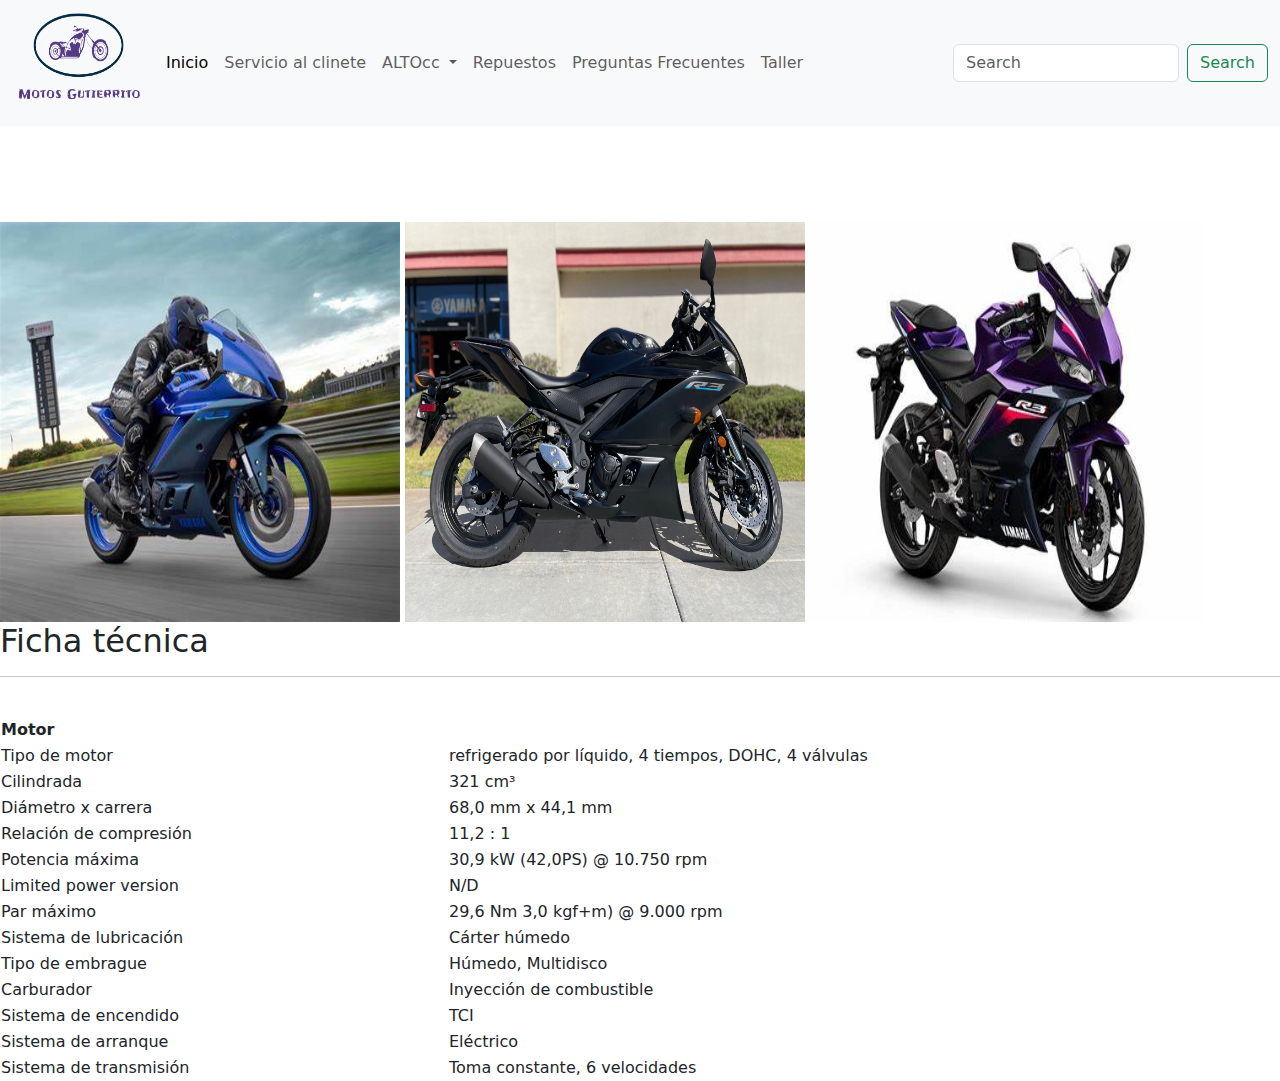
<file: r3.html>
<!doctype html>
<html lang="en">
  <head>
    <meta charset="utf-8">
    <meta name="viewport" content="width=device-width, initial-scale=1">
    <title>Bootstrap demo</title>
    <link href="https://cdn.jsdelivr.net/npm/bootstrap@5.3.3/dist/css/bootstrap.min.css" rel="stylesheet" integrity="sha384-QWTKZyjpPEjISv5WaRU9OFeRpok6YctnYmDr5pNlyT2bRjXh0JMhjY6hW+ALEwIH" crossorigin="anonymous">
  </head>
  <body>


<nav class="navbar navbar-expand-lg bg-body-tertiary">
    <div class="container-fluid">
      <a class="navbar-brand" href="index.html"><img src="fotos/Captura_de_pantalla_2024-06-10_113029-removebg-preview.png" alt="" width="130px" height="100px"></a>
      <button class="navbar-toggler" type="button" data-bs-toggle="collapse" data-bs-target="#navbarSupportedContent" aria-controls="navbarSupportedContent" aria-expanded="false" aria-label="Toggle navigation">
        <span class="navbar-toggler-icon"></span>
      </button>
      <div class="collapse navbar-collapse" id="navbarSupportedContent">
        <ul class="navbar-nav me-auto mb-2 mb-lg-0">
          <li class="nav-item">
            <a class="nav-link active" aria-current="page" href="index.html">Inicio</a>
          </li>
          <li class="nav-item">
            <a class="nav-link" href="formulario.html">Servicio al clinete</a>
          </li>
          <li class="nav-item dropdown">
            <a class="nav-link dropdown-toggle" href="#" role="button" data-bs-toggle="dropdown" aria-expanded="false">
              ALTOcc
            </a>
            <ul class="dropdown-menu">
              <li><a class="dropdown-item" href="motos.html">MT03</a></li>
              <li><a class="dropdown-item" href="r3.html">R3</a></li>
              <li><hr class="dropdown-divider"></li>
              <li><a class="dropdown-item" href="duke.html">Duke 250</a></li>
            </ul>
          </li>
          <li class="nav-item">
            <a class="nav-link" href="repuestos.html">Repuestos</a>
          </li>
          <li class="nav-item">
            <a class="nav-link" href="preguntas.html">Preguntas Frecuentes</a> 
          </li>

          <li class="nav-item">
            <a class="nav-link" href="taller.html">Taller</a>
          </li>
          
        </ul>
        <form class="d-flex" role="search">
          <input class="form-control me-2" type="search" placeholder="Search" aria-label="Search">
          <button class="btn btn-outline-success" type="submit">Search</button>
        </form>
      </div>
    </div>
  </nav>

  <br>
  <br>
  <br>
  <br>




 
<img src="fotos/r1.jpg" alt="" width="400" height="400"> <img
src="fotos/R2.jpg" alt="" width="400" height="400"><img
src="fotos/r3.jpg" alt="" width="400" height="400">



<section class="ficha-producto" id="ficha-producto">
  <h2 class="titulo">Ficha técnica</h2>
  <hr class="small">
  <div class="ficha-description">
      <table width="100%">
          <tbody>
              <tr>
                  <td colspan="2"><strong>Motor</strong></td>
              </tr>
              <tr>
                  <td width="35%">Tipo de motor</td>
                  <td width="65%">refrigerado por líquido, 4 tiempos, DOHC, 4 válvulas</td>
              </tr>
              <tr>
                  <td>Cilindrada</td>
                  <td>321 cm³</td>
              </tr>
              <tr>
                  <td>Diámetro x carrera</td>
                  <td>68,0 mm x 44,1 mm</td>
              </tr>
              <tr>
                  <td>Relación de compresión</td>
                  <td>11,2 : 1</td>
              </tr>
              <tr>
                  <td>Potencia máxima</td>
                  <td>30,9 kW (42,0PS) @ 10.750 rpm</td>
              </tr>
              <tr>
                  <td>Limited power version</td>
                  <td>N/D</td>
              </tr>
              <tr>
                  <td>Par máximo</td>
                  <td>29,6 Nm 3,0 kgf+m) @ 9.000 rpm</td>
              </tr>
              <tr>
                  <td>Sistema de lubricación</td>
                  <td>Cárter húmedo</td>
              </tr>
              <tr>
                  <td>Tipo de embrague</td>
                  <td>Húmedo, Multidisco</td>
              </tr>
              <tr>
                  <td>Carburador</td>
                  <td>Inyección de combustible</td>
              </tr>
              <tr>
                  <td>Sistema de encendido</td>
                  <td>TCI</td>
              </tr>
              <tr>
                  <td>Sistema de arranque</td>
                  <td>Eléctrico</td>
              </tr>
              <tr>
                  <td>Sistema de transmisión</td>
                  <td>Toma constante, 6 velocidades</td>
              </tr>
              <br>


    <script src="https://cdn.jsdelivr.net/npm/bootstrap@5.3.3/dist/js/bootstrap.bundle.min.js"
    integrity="sha384-YvpcrYf0tY3lHB60NNkmXc5s9fDVZLESaAA55NDzOxhy9GkcIdslK1eN7N6jIeHz"
    crossorigin="anonymous"></script>


   
</tbody>
</table>
</file>
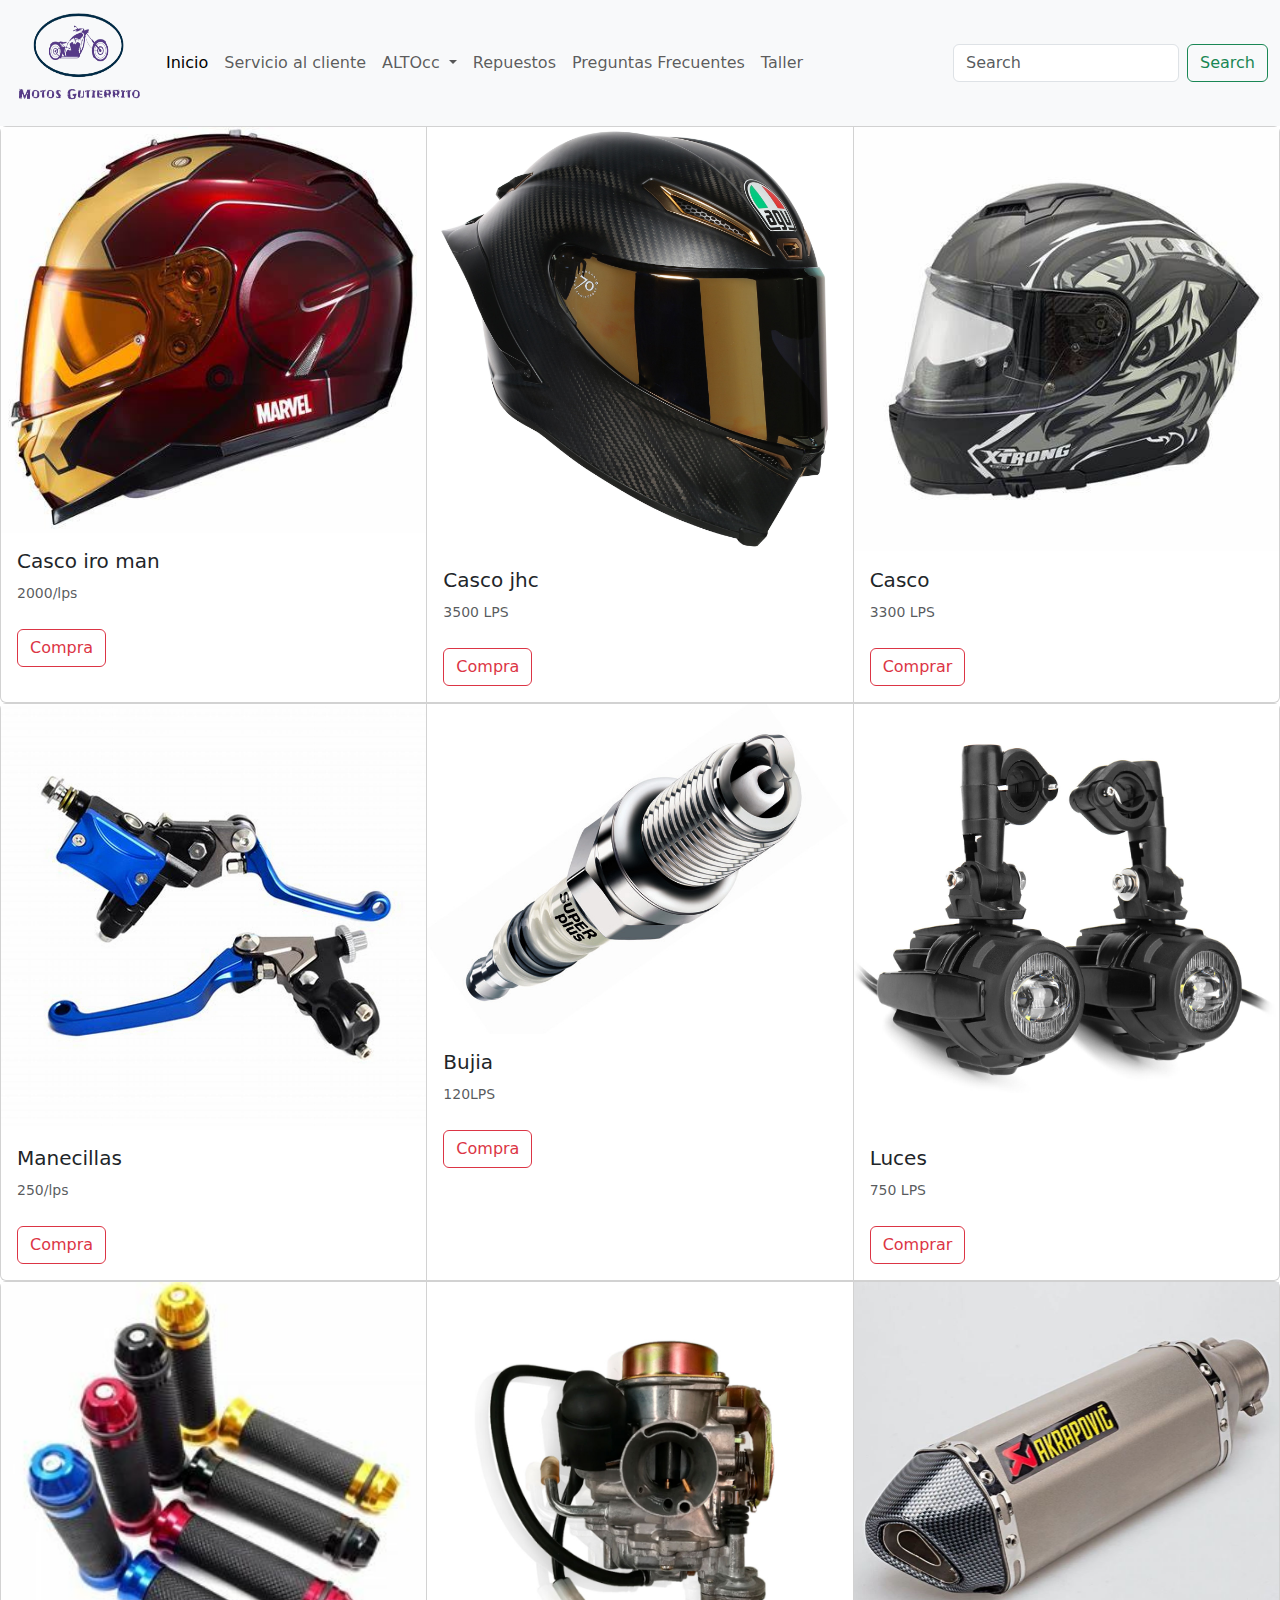
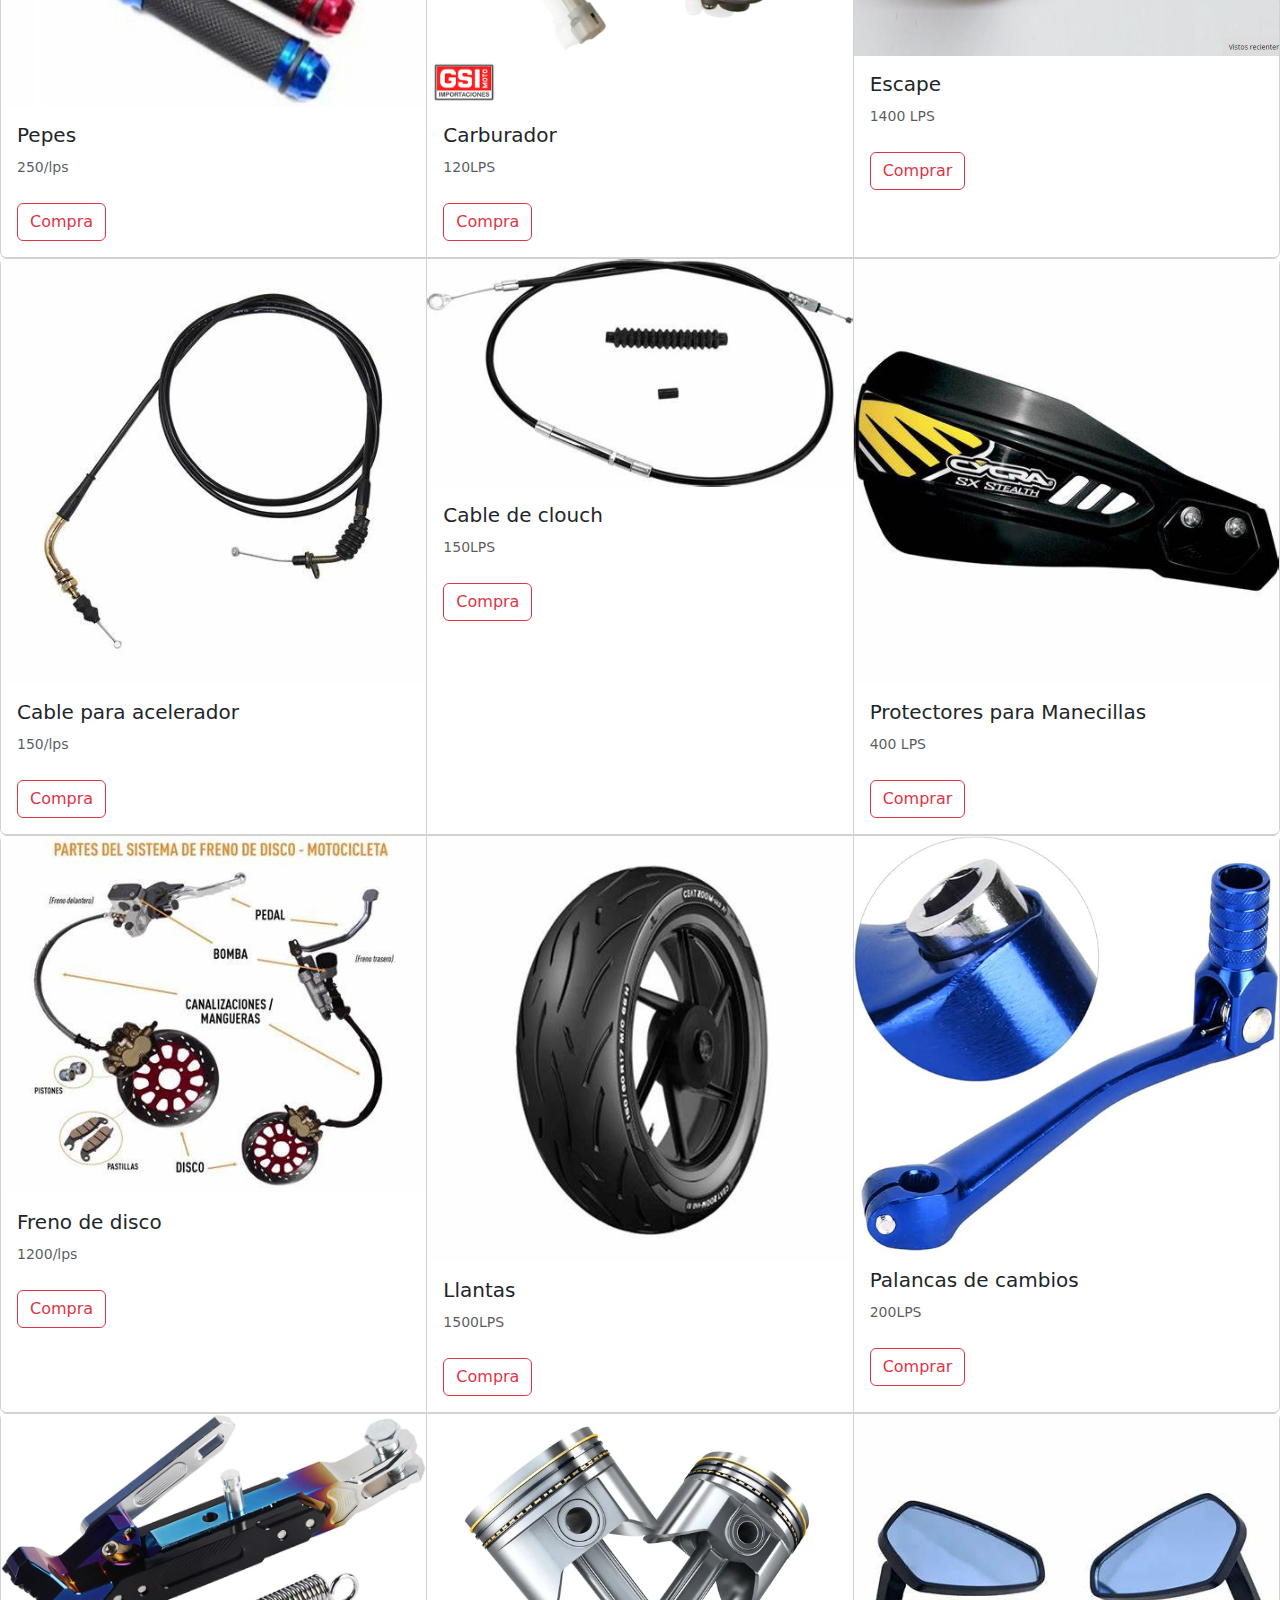
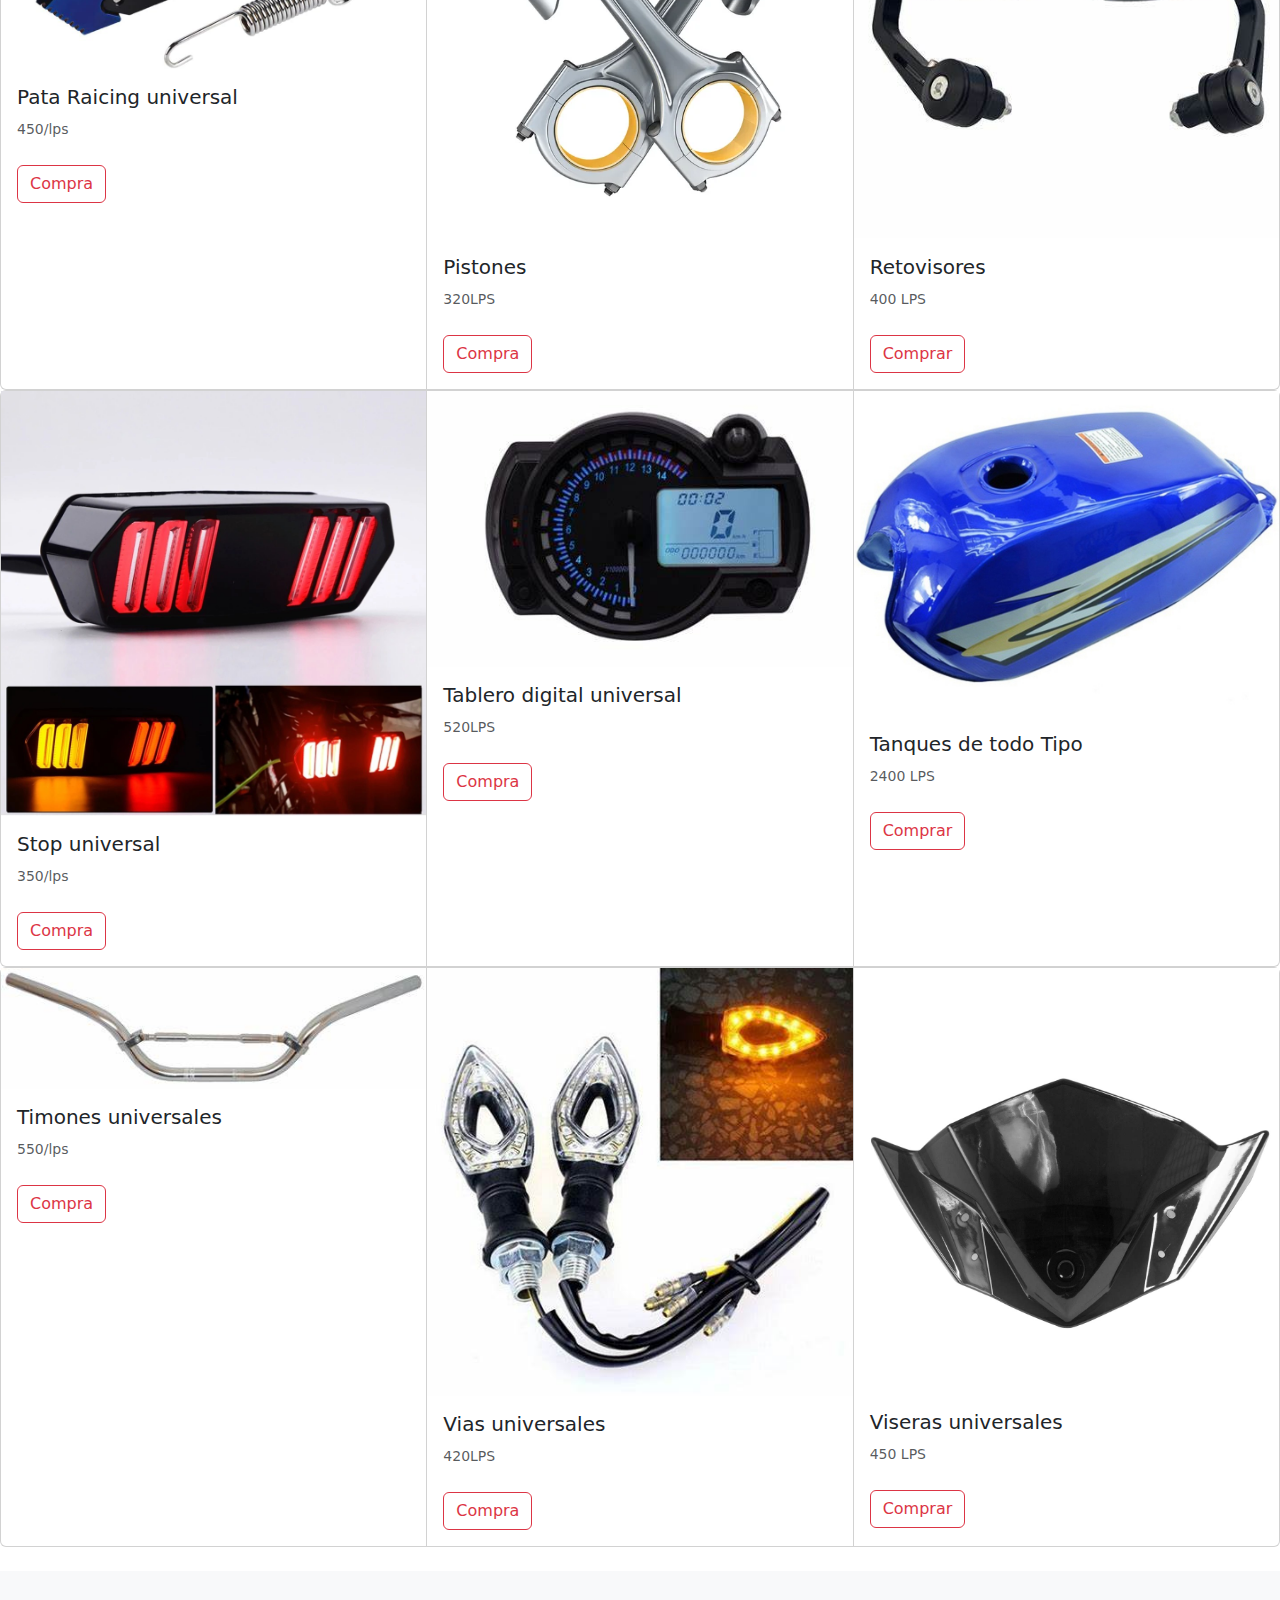
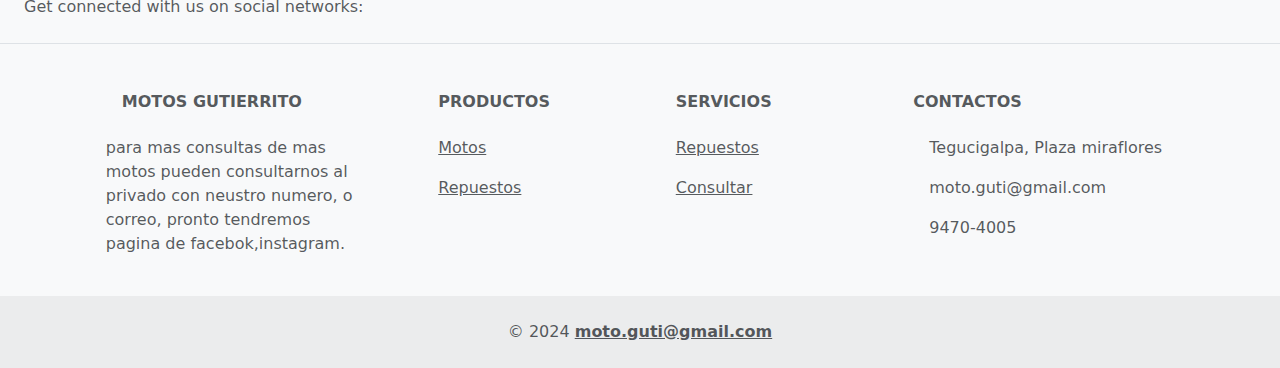
<file: repuestos.html>
<!DOCTYPE html>
<html lang="es">
<head>
    <meta charset="UTF-8">
    <meta name="viewport" content="width=device-width, initial-scale=1.0">
    <title>Document</title>
    <link href="https://cdn.jsdelivr.net/npm/bootstrap@5.3.3/dist/css/bootstrap.min.css" rel="stylesheet" integrity="sha384-QWTKZyjpPEjISv5WaRU9OFeRpok6YctnYmDr5pNlyT2bRjXh0JMhjY6hW+ALEwIH" crossorigin="anonymous">
</head>
<body>
    <nav class="navbar navbar-expand-lg bg-body-tertiary">
        <div class="container-fluid">
          <a class="navbar-brand" href="index.html"><img src="fotos/Captura_de_pantalla_2024-06-10_113029-removebg-preview.png" alt="" width="130px" height="100px"></a>
          <button class="navbar-toggler" type="button" data-bs-toggle="collapse" data-bs-target="#navbarSupportedContent" aria-controls="navbarSupportedContent" aria-expanded="false" aria-label="Toggle navigation">
            <span class="navbar-toggler-icon"></span>
          </button>
          <div class="collapse navbar-collapse" id="navbarSupportedContent">
            <ul class="navbar-nav me-auto mb-2 mb-lg-0">
              <li class="nav-item">
                <a class="nav-link active" aria-current="page" href="index.html">Inicio</a>
              </li>
              <li class="nav-item">
                <a class="nav-link" href="formulario.html">Servicio al cliente</a>
              </li>
              <li class="nav-item dropdown">
                <a class="nav-link dropdown-toggle" href="#" role="button" data-bs-toggle="dropdown" aria-expanded="false">
                 ALTOcc
                </a>
                <ul class="dropdown-menu">
                  <li><a class="dropdown-item" href="motos.html">MT03</a></li>
                  <li><a class="dropdown-item" href="r3.html">R3</a></li>
                  <li><hr class="dropdown-divider"></li>
                  <li><a class="dropdown-item" href="duke.html">Duke 250</a></li>
                </ul>
              </li>
              <li class="nav-item">
                <a class="nav-link" href="repuestos.html">Repuestos</a>
              </li>
              <li class="nav-item">
                <a class="nav-link" href="preguntas.html">Preguntas Frecuentes</a> 
              </li>

              <li class="nav-item">
                <a class="nav-link" href="taller.html">Taller</a>
              </li>
            </ul>
            <form class="d-flex" role="search">
              <input class="form-control me-2" type="search" placeholder="Search" aria-label="Search">
              <button class="btn btn-outline-success" type="submit">Search</button>
            </form>
          </div>
        </div>
      </nav>


      <div class="card-group">
        <div class="card">
          <img src="fotos/cas1.jpg" class="crux" alt="...">
          <div class="card-body">
            <h5 class="card-title">Casco iro man</h5>
            
            <p class="card-text"><small class="text-body-secondary"> 2000/lps</small></p>
            <a href="compra.htm" type="button" class="btn btn-outline-danger mt-2">Compra</a>
          </div>
        </div>
        <div class="card">
          <img src="fotos/cas3.jpg" class="apache" alt="...">
          <div class="card-body">
            <h5 class="card-title">Casco jhc</h5>
            <p class="card-text"><small class="text-body-secondary">3500 LPS</small></p>
            <a href="compra.htm" type="button" class="btn btn-outline-danger mt-2">Compra</a>
          </div>
        </div>
        <div class="card">
          <img src="fotos/cas2.jpg" class="YBR" alt="...">
          <div class="card-body">
            <h5 class="card-title">Casco </h5>
            <p class="card-text"><small class="text-body-secondary">3300 LPS</small></p>
            <a href="compra.htm" type="button" class="btn btn-outline-danger mt-2">Comprar</a>
          </div>
        </div>
      </div>

      <div class="card-group">
        <div class="card">
          <img src="fotos/mane.jpg" class="crux" alt="...">
          <div class="card-body">
            <h5 class="card-title">Manecillas</h5>
            
            <p class="card-text"><small class="text-body-secondary"> 250/lps</small></p>
            <a href="compra.htm" type="button" class="btn btn-outline-danger mt-2">Compra</a>
          </div>
        </div>
        <div class="card">
          <img src="fotos/bj.jpg" class="apache" alt="...">
          <div class="card-body">
            <h5 class="card-title">Bujia</h5>
            <p class="card-text"><small class="text-body-secondary">120LPS</small></p>
            <a href="compra.htm" type="button" class="btn btn-outline-danger mt-2">Compra</a>
          </div>
        </div>
        <div class="card">
          <img src="fotos/luces.jpg"  class="YBR" alt="...">
          <div class="card-body">
            <h5 class="card-title">Luces</h5>
            <p class="card-text"><small class="text-body-secondary">750 LPS</small></p>
            <a href="compra.htm" type="button" class="btn btn-outline-danger mt-2">Comprar</a>
          </div>
        </div>
      </div>
      
      <div class="card-group">
        <div class="card">
          <img src="fotos/pepes.jpg" class="crux" alt="...">
          <div class="card-body">
            <h5 class="card-title">Pepes</h5>
            
            <p class="card-text"><small class="text-body-secondary"> 250/lps</small></p>
            <a href="compra.htm" type="button" class="btn btn-outline-danger mt-2">Compra</a>
          </div>
        </div>
        <div class="card">
          <img src="fotos/cb.jpg" class="apache" alt="...">
          <div class="card-body">
            <h5 class="card-title">Carburador</h5>
            <p class="card-text"><small class="text-body-secondary">120LPS</small></p>
            <a href="compra.htm" type="button" class="btn btn-outline-danger mt-2">Compra</a>
          </div>
        </div>
        <div class="card">
          <img src="fotos/escape.jpg"  class="YBR" alt="...">
          <div class="card-body">
            <h5 class="card-title">Escape</h5>
            <p class="card-text"><small class="text-body-secondary">1400 LPS</small></p>
            <a href="compra.htm" type="button" class="btn btn-outline-danger mt-2">Comprar</a>
          </div>
        </div>
      </div>

      <div class="card-group">
        <div class="card">
          <img src="fotos/cableA.jpg" class="crux" alt="...">
          <div class="card-body">
            <h5 class="card-title">Cable para acelerador </h5>
            
            <p class="card-text"><small class="text-body-secondary"> 150/lps</small></p>
            <a href="compra.htm" type="button" class="btn btn-outline-danger mt-2">Compra</a>
          </div>
        </div>
        <div class="card">
          <img src="fotos/calbleb.jpg" class="apache" alt="...">
          <div class="card-body">
            <h5 class="card-title">Cable de clouch</h5>
            <p class="card-text"><small class="text-body-secondary">150LPS</small></p>
            <a href="compra.htm" type="button" class="btn btn-outline-danger mt-2">Compra</a>
          </div>
        </div>
        <div class="card">
          <img src="fotos/cobertores.jpg"  class="YBR" alt="...">
          <div class="card-body">
            <h5 class="card-title">Protectores para Manecillas</h5>
            <p class="card-text"><small class="text-body-secondary">400 LPS</small></p>
            <a href="compra.htm" type="button" class="btn btn-outline-danger mt-2">Comprar</a>
          </div>
        </div>
      </div>

      <div class="card-group">
        <div class="card">
          <img src="fotos/freno de disco.jpg" class="crux" alt="...">
          <div class="card-body">
            <h5 class="card-title">Freno de disco</h5>
            
            <p class="card-text"><small class="text-body-secondary"> 1200/lps</small></p>
            <a href="compra.htm" type="button" class="btn btn-outline-danger mt-2">Compra</a>
          </div>
        </div>
        <div class="card">
          <img src="fotos/lantas.jpg" class="apache" alt="...">
          <div class="card-body">
            <h5 class="card-title">Llantas</h5>
            <p class="card-text"><small class="text-body-secondary">1500LPS</small></p>
            <a href="compra.htm" type="button" class="btn btn-outline-danger mt-2">Compra</a>
          </div>
        </div>
        <div class="card">
          <img src="fotos/palanca de cambios.jpg"  class="YBR" alt="...">
          <div class="card-body">
            <h5 class="card-title">Palancas de cambios</h5>
            <p class="card-text"><small class="text-body-secondary">200LPS</small></p>
            <a href="compra.htm" type="button" class="btn btn-outline-danger mt-2">Comprar</a>
          </div>
        </div>
      </div>

      <div class="card-group">
        <div class="card">
          <img src="fotos/Pata.jpg" class="crux" alt="...">
          <div class="card-body">
            <h5 class="card-title">Pata Raicing universal</h5>
            
            <p class="card-text"><small class="text-body-secondary"> 450/lps</small></p>
            <a href="compra.htm" type="button" class="btn btn-outline-danger mt-2">Compra</a>
          </div>
        </div>
        <div class="card">
          <img src="fotos/pistones.jpg" class="apache" alt="...">
          <div class="card-body">
            <h5 class="card-title">Pistones</h5>
            <p class="card-text"><small class="text-body-secondary">320LPS</small></p>
            <a href="compra.htm" type="button" class="btn btn-outline-danger mt-2">Compra</a>
          </div>
        </div>
        <div class="card">
          <img src="fotos/retro.jpg"  class="YBR" alt="...">
          <div class="card-body">
            <h5 class="card-title">Retovisores</h5>
            <p class="card-text"><small class="text-body-secondary">400 LPS</small></p>
            <a href="compra.htm" type="button" class="btn btn-outline-danger mt-2">Comprar</a>
          </div>
        </div>
      </div>

      <div class="card-group">
        <div class="card">
          <img src="fotos/stop.jpg" class="crux" alt="...">
          <div class="card-body">
            <h5 class="card-title">Stop universal </h5>
            
            <p class="card-text"><small class="text-body-secondary"> 350/lps</small></p>
            <a href="compra.htm" type="button" class="btn btn-outline-danger mt-2">Compra</a>
          </div>
        </div>
        <div class="card">
          <img src="fotos/tablero.jpg" class="apache" alt="...">
          <div class="card-body">
            <h5 class="card-title">Tablero digital universal</h5>
            <p class="card-text"><small class="text-body-secondary">520LPS</small></p>
            <a href="compra.htm" type="button" class="btn btn-outline-danger mt-2">Compra</a>
          </div>
        </div>
        <div class="card">
          <img src="fotos/Tanque.jpg"  class="YBR" alt="...">
          <div class="card-body">
            <h5 class="card-title">Tanques de todo Tipo</h5>
            <p class="card-text"><small class="text-body-secondary">2400 LPS</small></p>
            <a href="compra.htm" type="button" class="btn btn-outline-danger mt-2">Comprar</a>
          </div>
        </div>
      </div>

      <div class="card-group">
        <div class="card">
          <img src="fotos/timon.jpg" class="crux" alt="...">
          <div class="card-body">
            <h5 class="card-title">Timones universales </h5>
            
            <p class="card-text"><small class="text-body-secondary"> 550/lps</small></p>
            <a href="compra.htm" type="button" class="btn btn-outline-danger mt-2">Compra</a>
          </div>
        </div>
        <div class="card">
          <img src="fotos/Vias.jpg" class="apache" alt="...">
          <div class="card-body">
            <h5 class="card-title">Vias universales</h5>
            <p class="card-text"><small class="text-body-secondary">420LPS</small></p>
            <a href="compra.htm" type="button" class="btn btn-outline-danger mt-2">Compra</a>
          </div>
        </div>
        <div class="card">
          <img src="fotos/viseram.jpg"  class="YBR" alt="...">
          <div class="card-body">
            <h5 class="card-title">Viseras universales</h5>
            <p class="card-text"><small class="text-body-secondary">450 LPS</small></p>
            <a href="compra.htm" type="button" class="btn btn-outline-danger mt-2">Comprar</a>
          </div>
        </div>
      </div>


<br>
<script src="https://cdn.jsdelivr.net/npm/bootstrap@5.3.3/dist/js/bootstrap.bundle.min.js" integrity="sha384-YvpcrYf0tY3lHB60NNkmXc5s9fDVZLESaAA55NDzOxhy9GkcIdslK1eN7N6jIeHz" crossorigin="anonymous"></script>

<footer class="text-center text-lg-start bg-body-tertiary text-muted">
  <!-- Section: Social media -->
  <section class="d-flex justify-content-center justify-content-lg-between p-4 border-bottom">
    <!-- Left -->
    <div class="me-5 d-none d-lg-block">
      <span>Get connected with us on social networks:</span>
    </div>
    <!-- Left -->

    <!-- Right -->
    <div>
      <a href="" class="me-4 text-reset">
        <i class="fab fa-facebook-f"></i>
      </a>
      <a href="" class="me-4 text-reset">
        <i class="fab fa-twitter"></i>
      </a>
      <a href="" class="me-4 text-reset">
        <i class="fab fa-google"></i>
      </a>
      <a href="" class="me-4 text-reset">
        <i class="fab fa-instagram"></i>
      </a>
      <a href="" class="me-4 text-reset">
        <i class="fab fa-linkedin"></i>
      </a>
      <a href="" class="me-4 text-reset">
        <i class="fab fa-github"></i>
      </a>
    </div>
    <!-- Right -->
  </section>
  <!-- Section: Social media -->

  <!-- Section: Links  -->
  <section class="">
    <div class="container text-center text-md-start mt-5">
      <!-- Grid row -->
      <div class="row mt-3">
        <!-- Grid column -->
        <div class="col-md-3 col-lg-4 col-xl-3 mx-auto mb-4">
          <!-- Content -->
          <h6 class="text-uppercase fw-bold mb-4">
            <i class="fas fa-gem me-3"></i>Motos Gutierrito
          </h6>
          <p>
            para mas consultas de mas motos pueden consultarnos al privado con
            neustro numero, o correo,     pronto tendremos pagina de facebok,instagram.
          </p>
        </div>
        <!-- Grid column -->

        <!-- Grid column -->
        <div class="col-md-2 col-lg-2 col-xl-2 mx-auto mb-4">
          <!-- Links -->
          <h6 class="text-uppercase fw-bold mb-4">
            Productos
          </h6>
          <p>
            <a href="index.html" class="text-reset">Motos</a>
          </p>
          <p>
            <a href="repuestos.html" class="text-reset">Repuestos</a>
          </p>

        </div>
        <!-- Grid column -->

        <!-- Grid column -->
        <div class="col-md-3 col-lg-2 col-xl-2 mx-auto mb-4">
          <!-- Links -->
          <h6 class="text-uppercase fw-bold mb-4">
            Servicios
          </h6>

          <p>
            <a href="repuestos.html" class="text-reset">Repuestos</a>
          </p>
          <p>
            <a href="formulario.html" class="text-reset">Consultar</a>
          </p>
        </div>
        <!-- Grid column -->

        <!-- Grid column -->
        <div class="col-md-4 col-lg-3 col-xl-3 mx-auto mb-md-0 mb-4">
          <!-- Links -->
          <h6 class="text-uppercase fw-bold mb-4">Contactos</h6>
          <p><i class="fas fa-home me-3"></i> Tegucigalpa, Plaza miraflores</p>
          <p>
            <i class="fas fa-envelope me-3"></i>
            moto.guti@gmail.com
          </p>
          <p><i class="fas fa-phone me-3"></i>9470-4005</p>
        </div>
        <!-- Grid column -->
      </div>
      <!-- Grid row -->
    </div>
  </section>
  <!-- Section: Links  -->

  <!-- Copyright -->
  <div class="text-center p-4" style="background-color: rgba(0, 0, 0, 0.05);">
    © 2024
    <a class="text-reset fw-bold"
      href="https://accounts.google.com/v3/signin/identifier?continue=https%3A%2F%2Fmail.google.com%2Fmail%2Fu%2F0%2F&emr=1&followup=https%3A%2F%2Fmail.google.com%2Fmail%2Fu%2F0%2F&ifkv=AS5LTASr-rs85sjLPJwmm-Jmw4YUY3SBq8x6Z1YUsCo28syud-vweVuV3QW5_MOeYeug-MTWxbrwOQ&osid=1&passive=1209600&service=mail&flowName=GlifWebSignIn&flowEntry=ServiceLogin&dsh=S-1073701184%3A1718042734372518&ddm=0">
      moto.guti@gmail.com</a>
  </div>
  <!-- Copyright -->
</footer>
</body>
</html>
</file>
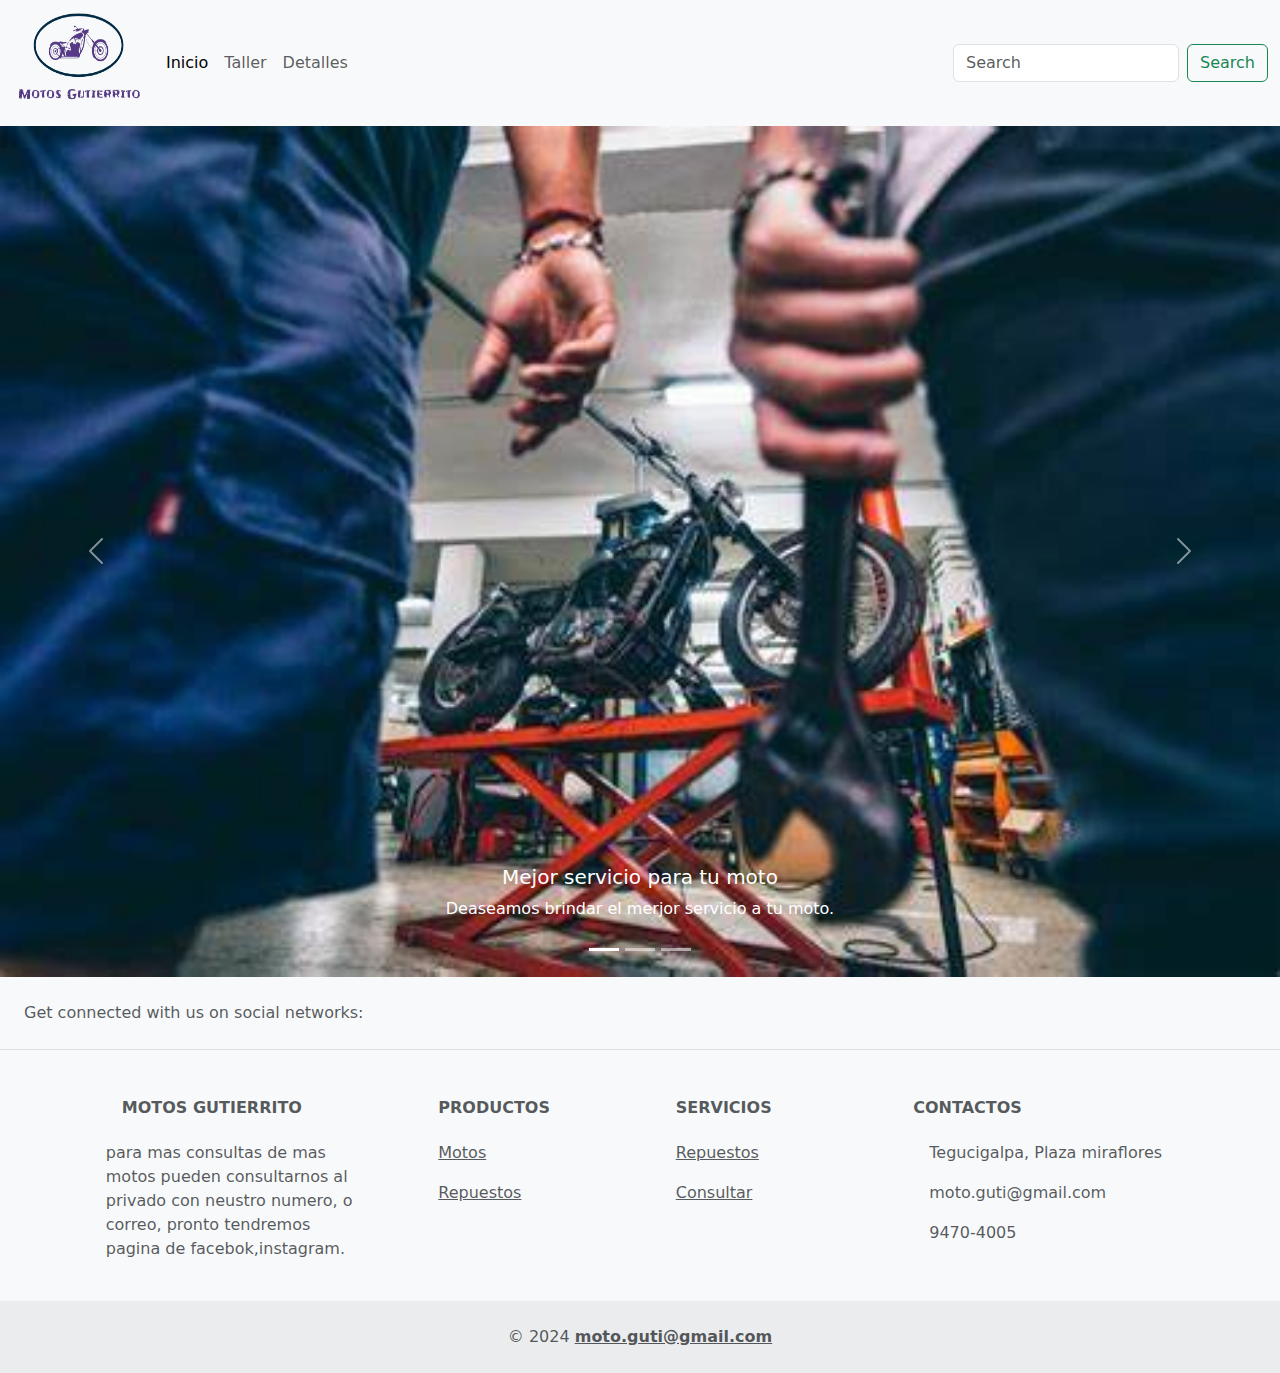
<file: taller.html>
<!doctype html>
<html lang="en">

<head>
  <meta charset="utf-8">
  <meta name="viewport" content="width=device-width, initial-scale=1">
  <title>Bootstrap demo</title>
  <link href="https://cdn.jsdelivr.net/npm/bootstrap@5.3.3/dist/css/bootstrap.min.css" rel="stylesheet"
    integrity="sha384-QWTKZyjpPEjISv5WaRU9OFeRpok6YctnYmDr5pNlyT2bRjXh0JMhjY6hW+ALEwIH" crossorigin="anonymous">
  
</head>

<body>

  <nav class="navbar navbar-expand-lg bg-body-tertiary">
    <div class="container-fluid">
      <a class="navbar-brand" href="index.html"><img
          src="fotos/Captura_de_pantalla_2024-06-10_113029-removebg-preview.png" alt=""
          width="130px" height="100px"></a>
      <button class="navbar-toggler" type="button" data-bs-toggle="collapse" data-bs-target="#navbarSupportedContent"
        aria-controls="navbarSupportedContent" aria-expanded="false" aria-label="Toggle navigation">
        <span class="navbar-toggler-icon"></span>
      </button>
      <div class="collapse navbar-collapse" id="navbarSupportedContent">
        <ul class="navbar-nav me-auto mb-2 mb-lg-0">
        
            <li class="nav-item">
                <a class="nav-link active" aria-current="page" href="index.html">Inicio</a>
              </li>

          <li class="nav-item">
            <a class="nav-link" href="taller.html">Taller</a>
          </li>

          <li class="nav-item">
            <a class="nav-link" href="detalles.html">Detalles</a>
          </li>

        </ul>
        <form class="d-flex" role="search">
          <input class="form-control me-2" type="search" placeholder="Search" aria-label="Search">
          <button class="btn btn-outline-success" type="submit">Search</button>
        </form>
      </div>
    </div>
  </nav>



  <div id="carouselExampleCaptions" class="carousel slide">
    <div class="carousel-indicators">
      <button type="button" data-bs-target="#carouselExampleCaptions" data-bs-slide-to="0" class="active" aria-current="true" aria-label="Slide 1"></button>
      <button type="button" data-bs-target="#carouselExampleCaptions" data-bs-slide-to="1" aria-label="Slide 2"></button>
      <button type="button" data-bs-target="#carouselExampleCaptions" data-bs-slide-to="2" aria-label="Slide 3"></button>
    </div>
    <div class="carousel-inner">
      <div class="carousel-item active">
        <img src="fotos/taller1.jpg" class="d-block w-100" alt="...">
        <div class="carousel-caption d-none d-md-block">
          <h5>Mejor servicio para tu moto</h5>
          <p>Deaseamos brindar el merjor servicio a tu moto.</p>
        </div>
      </div>
      <div class="carousel-item">
        <img src="fotos/taller2.jpg" class="d-block w-100" alt="...">
        <div class="carousel-caption d-none d-md-block">
          <h5>Motos Gutierrito</h5>
          <p>¡el septimo servio sera gratis!.</p>
        </div>
      </div>
      <div class="carousel-item">
        <img src="fotos/taller3.jpg" class="d-block w-100" alt="...">
        <div class="carousel-caption d-none d-md-block">
          <h5>Que esperas para agendar tu cita?</h5>
          <p>Contactanos 9470-4005.</p>
        </div>
      </div>
    </div>
    <button class="carousel-control-prev" type="button" data-bs-target="#carouselExampleCaptions" data-bs-slide="prev">
      <span class="carousel-control-prev-icon" aria-hidden="true"></span>
      <span class="visually-hidden">atras</span>
    </button>
    <button class="carousel-control-next" type="button" data-bs-target="#carouselExampleCaptions" data-bs-slide="next">
      <span class="carousel-control-next-icon" aria-hidden="true"></span>
      <span class="visually-hidden">siguinte</span>
    </button>
  </div>





  <footer class="text-center text-lg-start bg-body-tertiary text-muted">
    <!-- Section: Social media -->
    <section class="d-flex justify-content-center justify-content-lg-between p-4 border-bottom">
      <!-- Left -->
      <div class="me-5 d-none d-lg-block">
        <span>Get connected with us on social networks:</span>
      </div>
      <!-- Left -->

      <!-- Right -->
      <div>
        <a href="" class="me-4 text-reset">
          <i class="fab fa-facebook-f"></i>
        </a>
        <a href="" class="me-4 text-reset">
          <i class="fab fa-twitter"></i>
        </a>
        <a href="" class="me-4 text-reset">
          <i class="fab fa-google"></i>
        </a>
        <a href="" class="me-4 text-reset">
          <i class="fab fa-instagram"></i>
        </a>
        <a href="" class="me-4 text-reset">
          <i class="fab fa-linkedin"></i>
        </a>
        <a href="" class="me-4 text-reset">
          <i class="fab fa-github"></i>
        </a>
      </div>
      <!-- Right -->
    </section>
    <!-- Section: Social media -->

    <!-- Section: Links  -->
    <section class="">
      <div class="container text-center text-md-start mt-5">
        <!-- Grid row -->
        <div class="row mt-3">
          <!-- Grid column -->
          <div class="col-md-3 col-lg-4 col-xl-3 mx-auto mb-4">
            <!-- Content -->
            <h6 class="text-uppercase fw-bold mb-4">
              <i class="fas fa-gem me-3"></i>Motos Gutierrito
            </h6>
            <p>
              para mas consultas de mas motos pueden consultarnos al privado con
              neustro numero, o correo,     pronto tendremos pagina de facebok,instagram.
            </p>
          </div>
          <!-- Grid column -->

          <!-- Grid column -->
          <div class="col-md-2 col-lg-2 col-xl-2 mx-auto mb-4">
            <!-- Links -->
            <h6 class="text-uppercase fw-bold mb-4">
              Productos
            </h6>
            <p>
              <a href="index.html" class="text-reset">Motos</a>
            </p>
            <p>
              <a href="repuestos.html" class="text-reset">Repuestos</a>
            </p>

          </div>
          <!-- Grid column -->

          <!-- Grid column -->
          <div class="col-md-3 col-lg-2 col-xl-2 mx-auto mb-4">
            <!-- Links -->
            <h6 class="text-uppercase fw-bold mb-4">
              Servicios
            </h6>

            <p>
              <a href="repuestos.html" class="text-reset">Repuestos</a>
            </p>
            <p>
              <a href="formulario.html" class="text-reset">Consultar</a>
            </p>
          </div>
          <!-- Grid column -->

          <!-- Grid column -->
          <div class="col-md-4 col-lg-3 col-xl-3 mx-auto mb-md-0 mb-4">
            <!-- Links -->
            <h6 class="text-uppercase fw-bold mb-4">Contactos</h6>
            <p><i class="fas fa-home me-3"></i> Tegucigalpa, Plaza miraflores</p>
            <p>
              <i class="fas fa-envelope me-3"></i>
              moto.guti@gmail.com
            </p>
            <p><i class="fas fa-phone me-3"></i>9470-4005</p>
          </div>
          <!-- Grid column -->
        </div>
        <!-- Grid row -->
      </div>
    </section>
    <!-- Section: Links  -->

    <!-- Copyright -->
    <div class="text-center p-4" style="background-color: rgba(0, 0, 0, 0.05);">
      © 2024
      <a class="text-reset fw-bold"
        href="https://accounts.google.com/v3/signin/identifier?continue=https%3A%2F%2Fmail.google.com%2Fmail%2Fu%2F0%2F&emr=1&followup=https%3A%2F%2Fmail.google.com%2Fmail%2Fu%2F0%2F&ifkv=AS5LTASr-rs85sjLPJwmm-Jmw4YUY3SBq8x6Z1YUsCo28syud-vweVuV3QW5_MOeYeug-MTWxbrwOQ&osid=1&passive=1209600&service=mail&flowName=GlifWebSignIn&flowEntry=ServiceLogin&dsh=S-1073701184%3A1718042734372518&ddm=0">
        moto.guti@gmail.com</a>
    </div>
    <!-- Copyright -->
  </footer>

  <script src="https://cdn.jsdelivr.net/npm/bootstrap@5.3.3/dist/js/bootstrap.bundle.min.js"
    integrity="sha384-YvpcrYf0tY3lHB60NNkmXc5s9fDVZLESaAA55NDzOxhy9GkcIdslK1eN7N6jIeHz"
    crossorigin="anonymous"></script>

  </body>
</html>
</file>
<file: style.css>
h1{
    color: blueviolet;
}

body{
    font-family: Arial,  sans-serif;
    background-image:url(fotos/fondo2.jpg);
    background-size: cover;
    background-position: center;
    padding: 20px;
    margin: 0;
}

body {
    font-family: Arial, sans-serif;
    background-color: #f4f4f4;
    margin: 0;
    padding: 0;
}

.container {
    max-width: 600px;
    margin: 50px auto;
    padding: 20px;
    background-color: #ffffff8e;
    box-shadow: 0 0 10px rgba(0, 0, 0, 0.1);
}

h2 {
    text-align: center;
    margin-bottom: 20px;
    color: #333;
}

form {
    display: flex;
    flex-direction: column;
}

label {
    margin-bottom: 5px;
    font-weight: bold;
}

input, select, textarea, button {
    margin-bottom: 15px;
    padding: 10px;
    border: 1px solid #ccc;
    border-radius: 4px;
    font-size: 16px;
}

button {
    background-color: #007BFF;
    color: #fff;
    border: none;
    cursor: pointer;
}

button:hover {
    background-color: #0056b3;
}
</file>
